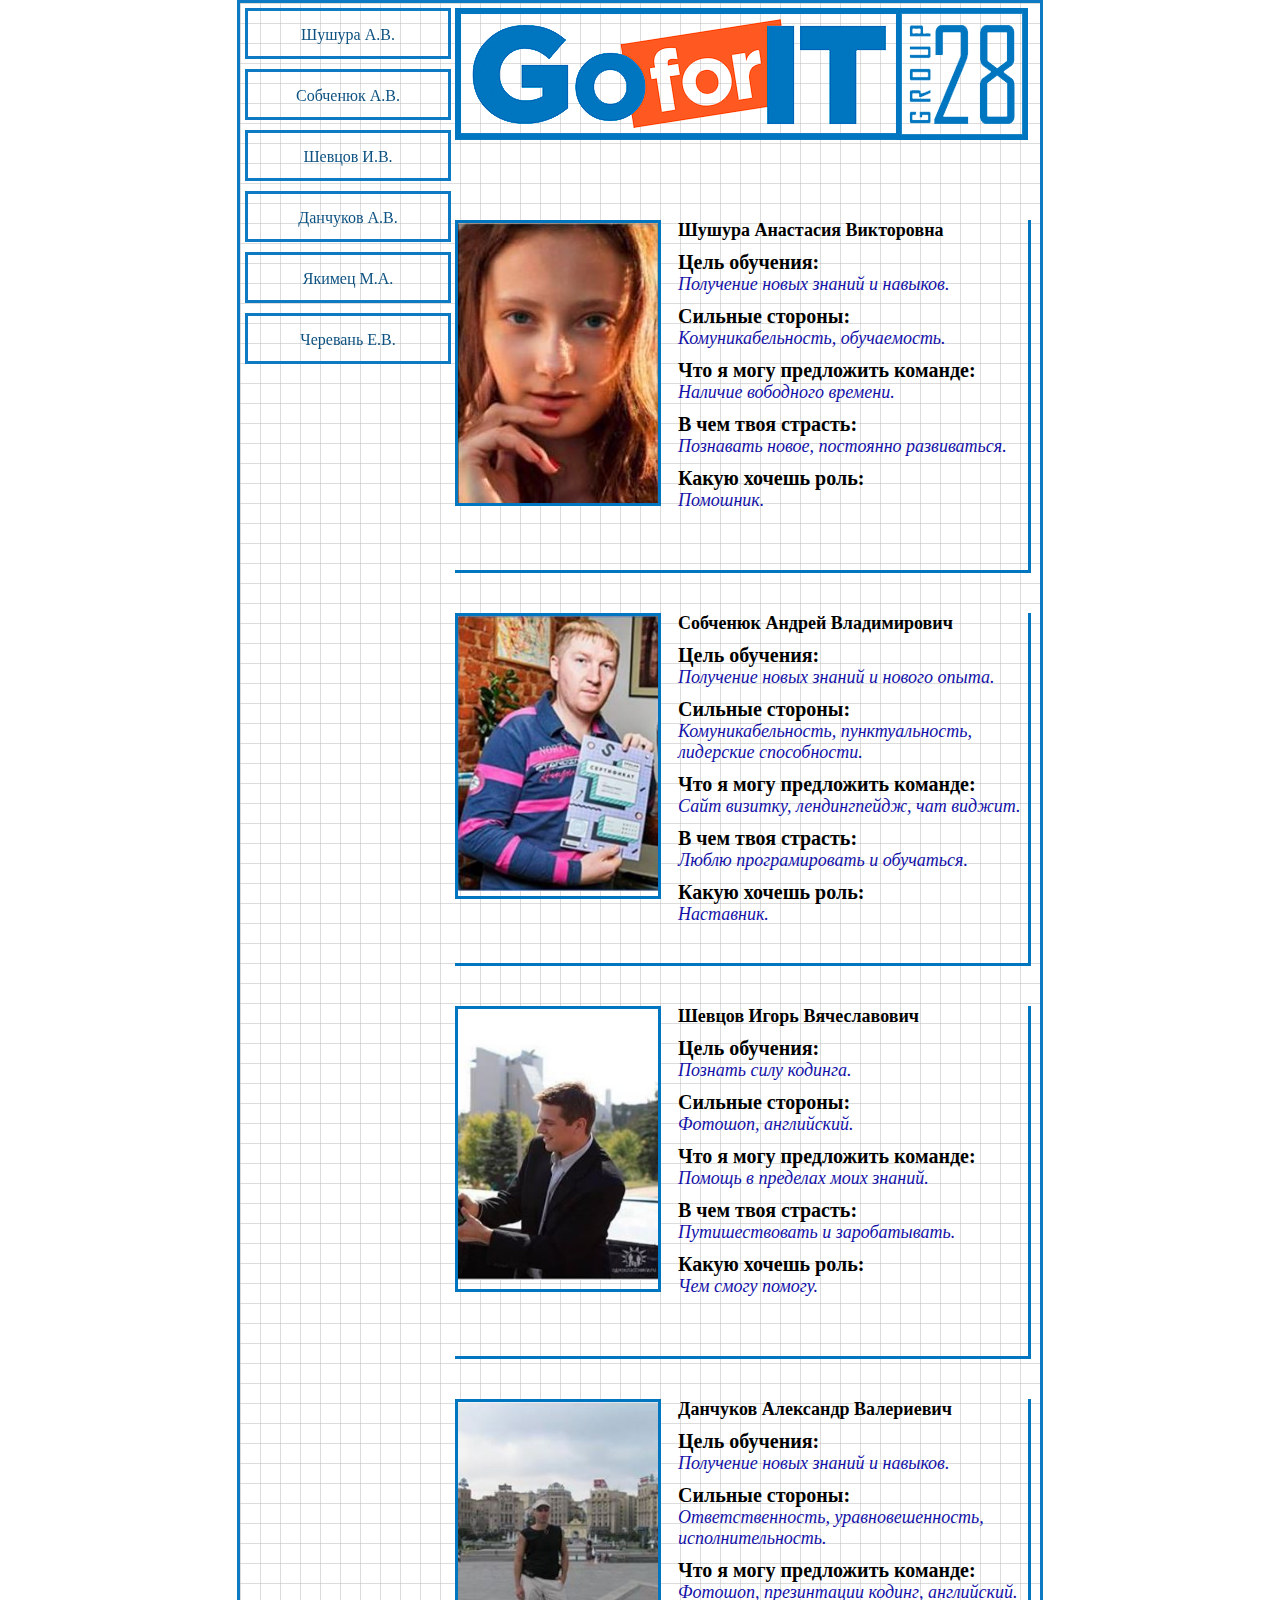
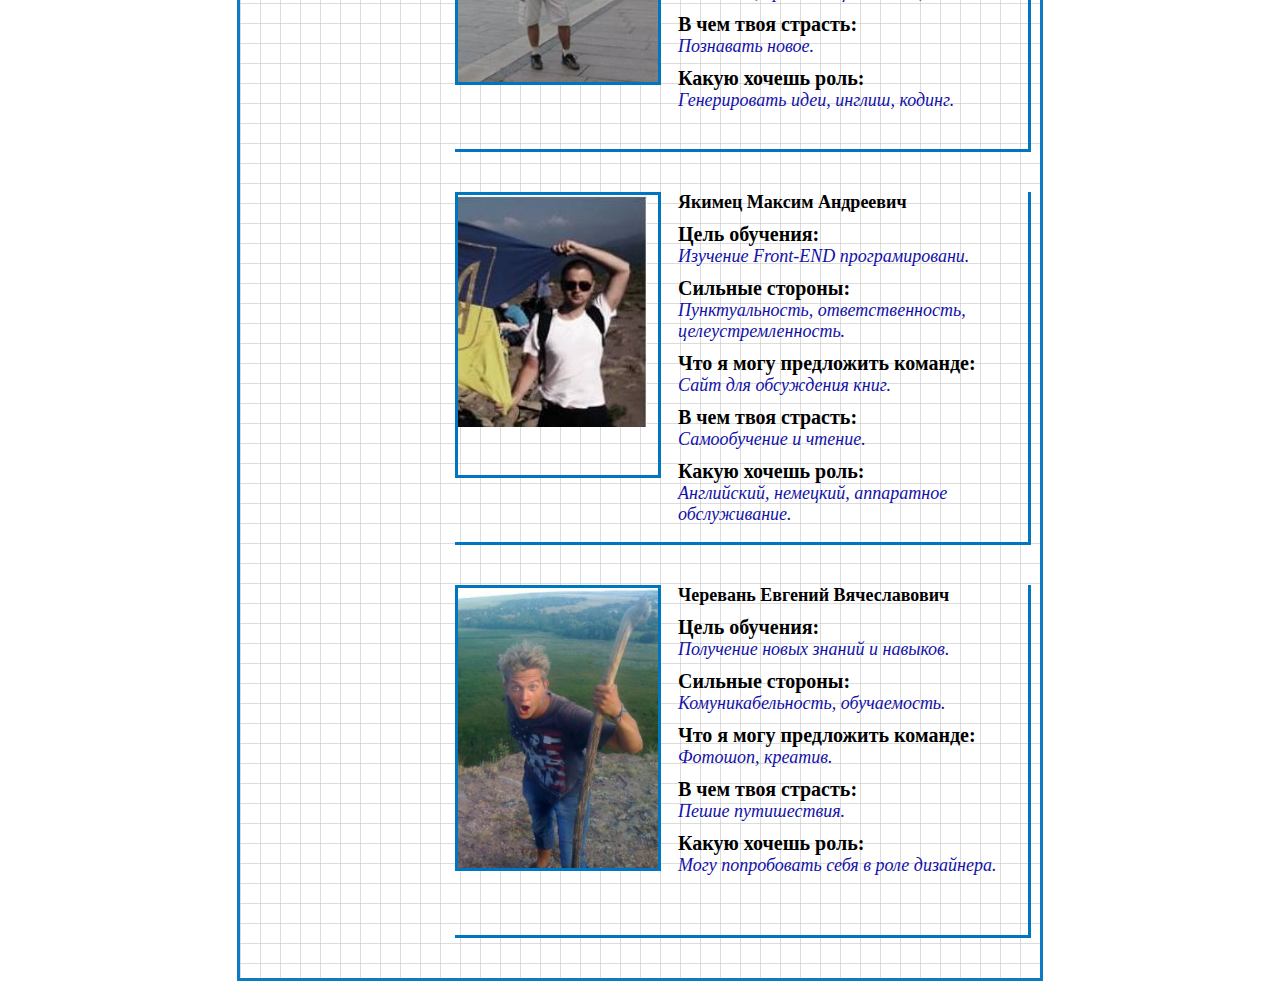
<file: Group28_presentation/index.html>
<!DOCTYPE html>
<html lang="en">
<head>
    <meta charset="UTF-8">
    <title>Group28</title>
    <link rel="stylesheet" href="css/reset.css">
    <link rel="stylesheet" href="css/style.css">
</head>
<body>
<div class="wrapper">
    <header>
        <img src="img/HeaderImg.png">
    </header>

    <ul class="menu">
        <a href="#1"><li>Шушура А.В.</li></a>
        <a href="#2"><li>Собченюк А.В.</li></a>
        <a href="#3"><li>Шевцов И.В.</li></a>
        <a href="#4"><li>Данчуков А.В.</li></a>
        <a href="#5"><li>Якимец М.А.</li></a>
        <a href="#6"><li>Черевань Е.В.</li></a>
    </ul>

    <div class="person" style="margin-top: 80px">
        <p><a name="1"></a></p>
        <div class="foto"><img src="img/1.JPG"></div>
        <div class="info">
            <p class="FIO">Шушура Анастасия Викторовна</p>
            <p class="question">Цель обучения:</p>
            <p class="answer">Получение новых знаний и навыков.</p>
            <p class="question">Сильные стороны:</p>
            <p class="answer">Комуникабельность, обучаемость.</p>
            <p class="question">Что я могу предложить команде:</p>
            <p class="answer">Наличие вободного времени.</p>
            <p class="question">В чем твоя страсть:</p>
            <p class="answer">Познавать новое, постоянно развиваться.</p>
            <p class="question">Какую хочешь роль:</p>
            <p class="answer">Помошник.</p>
        </div>
    </div>
    <div class="person">
        <p><a name="2"></a></p>
        <div class="foto"><img src="img/2.JPG"></div>
        <div class="info">
            <p class="FIO">Собченюк Андрей Владимирович</p>
            <p class="question">Цель обучения:</p>
            <p class="answer">Получение новых знаний и нового опыта.</p>
            <p class="question">Сильные стороны:</p>
            <p class="answer">Комуникабельность, пунктуальность, лидерские способности.</p>
            <p class="question">Что я могу предложить команде:</p>
            <p class="answer">Сайт визитку, лендингпейдж, чат виджит.</p>
            <p class="question">В чем твоя страсть:</p>
            <p class="answer">Люблю програмировать и обучаться.</p>
            <p class="question">Какую хочешь роль:</p>
            <p class="answer">Наставник.</p>
        </div>
    </div>
    <div class="person">
        <p><a name="3"></a></p>
        <div class="foto"><img src="img/3.JPG"></div>
        <div class="info">
            <p class="FIO">Шевцов Игорь Вячеславович</p>
            <p class="question">Цель обучения:</p>
            <p class="answer">Познать силу кодинга.</p>
            <p class="question">Сильные стороны:</p>
            <p class="answer">Фотошоп, английский.</p>
            <p class="question">Что я могу предложить команде:</p>
            <p class="answer">Помощь в пределах моих знаний.</p>
            <p class="question">В чем твоя страсть:</p>
            <p class="answer">Путишествовать и заробатывать.</p>
            <p class="question">Какую хочешь роль:</p>
            <p class="answer">Чем смогу помогу.</p>
        </div>
    </div>
    <div class="person">
        <p><a name="4"></a></p>
        <div class="foto"><img src="img/4.JPG"></div>
        <div class="info">
            <p class="FIO">Данчуков Александр Валериевич</p>
            <p class="question">Цель обучения:</p>
            <p class="answer">Получение новых знаний и навыков.</p>
            <p class="question">Сильные стороны:</p>
            <p class="answer">Ответственность, уравновешенность, исполнительность.</p>
            <p class="question">Что я могу предложить команде:</p>
            <p class="answer">Фотошоп, презинтации кодинг, английский.</p>
            <p class="question">В чем твоя страсть:</p>
            <p class="answer">Познавать новое.</p>
            <p class="question">Какую хочешь роль:</p>
            <p class="answer">Генерировать идеи, инглиш, кодинг.</p>
        </div>
    </div>
    <div class="person">
        <p><a name="5"></a></p>
        <div class="foto"><img src="img/5.JPG"></div>
        <div class="info">
            <p class="FIO">Якимец Максим Андреевич</p>
            <p class="question">Цель обучения:</p>
            <p class="answer">Изучение Front-END програмировани.</p>
            <p class="question">Сильные стороны:</p>
            <p class="answer">Пунктуальность, ответственность, целеустремленность.</p>
            <p class="question">Что я могу предложить команде:</p>
            <p class="answer">Сайт для обсуждения книг.</p>
            <p class="question">В чем твоя страсть:</p>
            <p class="answer">Самообучение и чтение.</p>
            <p class="question">Какую хочешь роль:</p>
            <p class="answer">Английский, немецкий, аппаратное обслуживание.</p>
        </div>
    </div>
    <div class="person">
        <p><a name="6"></a></p>
        <div class="foto"><img src="img/6.JPG"></div>
        <div class="info">
            <p class="FIO">Черевань Евгений Вячеславович</p>
            <p class="question">Цель обучения:</p>
            <p class="answer">Получение новых знаний и навыков.</p>
            <p class="question">Сильные стороны:</p>
            <p class="answer">Комуникабельность, обучаемость.</p>
            <p class="question">Что я могу предложить команде:</p>
            <p class="answer">Фотошоп, креатив.</p>
            <p class="question">В чем твоя страсть:</p>
            <p class="answer">Пешие путишествия.</p>
            <p class="question">Какую хочешь роль:</p>
            <p class="answer">Могу попробовать себя в роле дизайнера.</p>
        </div>
    </div>

</div>
</body>
</html>
</file>
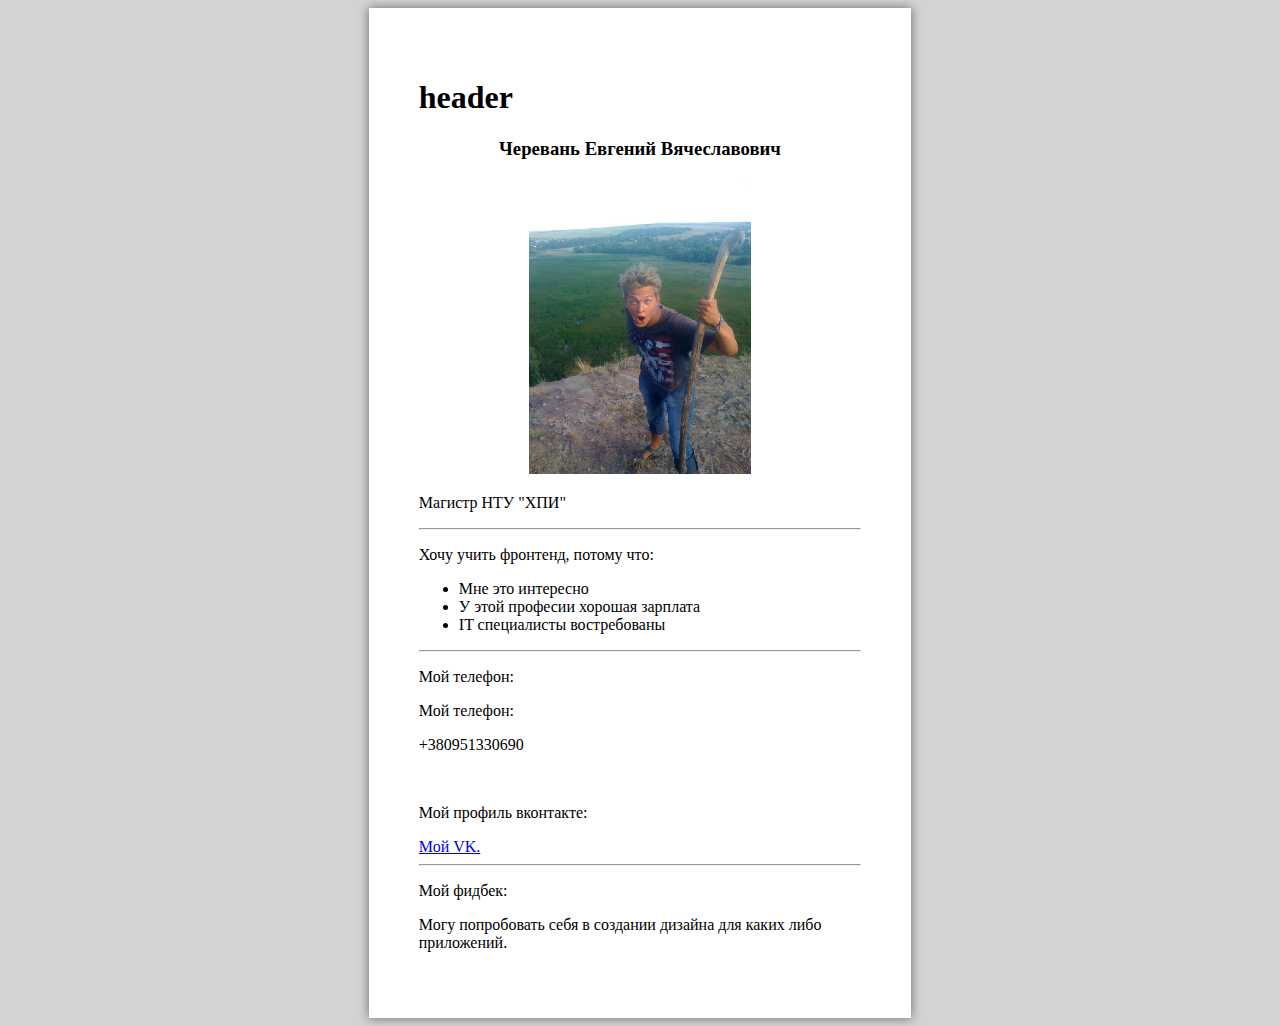
<file: HTML_Modul_1/index.html>
<!DOCTYPE html>
<html lang="en">
<head>
    <meta charset="UTF-8">
    <title>Title</title>
    <link rel="stylesheet" href="CSS/style.css">
</head>
<body>
<div class="wrapper">
<div class="header">
<h1>header</h1>
</div>
    <h3 class="pic">Черевань Евгений Вячеславович</h3>
    <p class="pic"><img src="me.jpg" alt="Me"></p>
    <p>Магистр НТУ "ХПИ"</p>
    <hr>
    <p>Хочу учить фронтенд, потому что:</p>
    <ul>
        <li>Мне это интересно</li>
        <li>У этой професии хорошая зарплата</li>
        <li>IT специалисты востребованы</li>
    </ul>
    <hr>
    <p>Мой телефон:</p>
     <p>Мой телефон:</p>
    <p>+380951330690</p>
    <br>
    <p>Мой профиль вконтакте:</p>
    <a href="https://vk.com/finik_frukt">Мой VK.</a>
    <hr>
    <p>Мой фидбек:</p>
    <p>Могу попробовать себя в создании дизайна для каких либо приложений.</p>

</div>
</body>
</html>
</file>
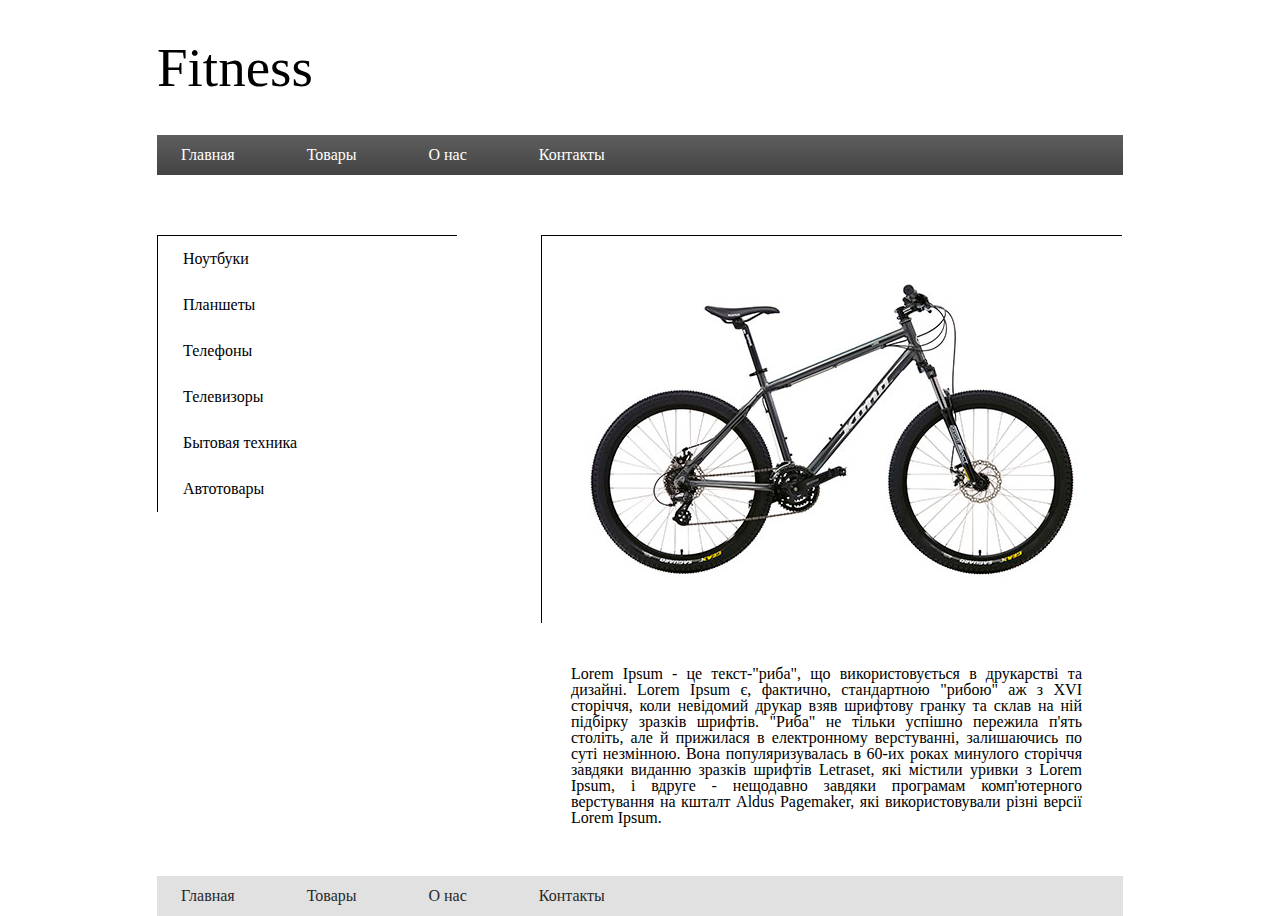
<file: HTML_Modul_3/index.html>
<!DOCTYPE html>
<html lang="en">
<head>
    <meta charset="UTF-8">
    <title>Title</title>
    <link rel="stylesheet" href="css/reset.css">
    <link rel="stylesheet" href="css/style.css">
</head>
<body>
<div class="wrapper">
    <header>
        <h1>Fitness</h1>
        <ul class="header-menu">
            <li>Главная</li>
            <li>Товары</li>
            <li>О нас</li>
            <li>Контакты</li>
        </ul>
    </header>
    <nav>
        <ul class="sidebar">
            <li>Ноутбуки</li>
            <li>Планшеты</li>
            <li>Телефоны</li>
            <li>Телевизоры</li>
            <li>Бытовая техника</li>
            <li>Автотовары</li>
        </ul>
    </nav>
    <div class="content">
        <img src="img/bicycle.jpg" alt="bicycle">
        <p>Lorem Ipsum - це текст-"риба", що використовується в друкарстві та дизайні. Lorem Ipsum є,
            фактично, стандартною "рибою" аж з XVI сторіччя, коли невідомий друкар взяв шрифтову гранку
            та склав на ній підбірку зразків шрифтів. "Риба" не тільки успішно пережила п'ять століть,
            але й прижилася в електронному верстуванні, залишаючись по суті незмінною. Вона
            популяризувалась в 60-их роках минулого сторіччя завдяки виданню зразків шрифтів Letraset,
            які містили уривки з Lorem Ipsum, і вдруге - нещодавно завдяки програмам комп'ютерного
            верстування на кшталт Aldus Pagemaker, які використовували різні версії Lorem Ipsum.
        </p>
    </div>
    <footer>
        <ul class="header-menu footer-menu">
            <li>Главная</li>
            <li>Товары</li>
            <li>О нас</li>
            <li>Контакты</li>
        </ul>
    </footer>


</div>

</body>
</html>
</file>
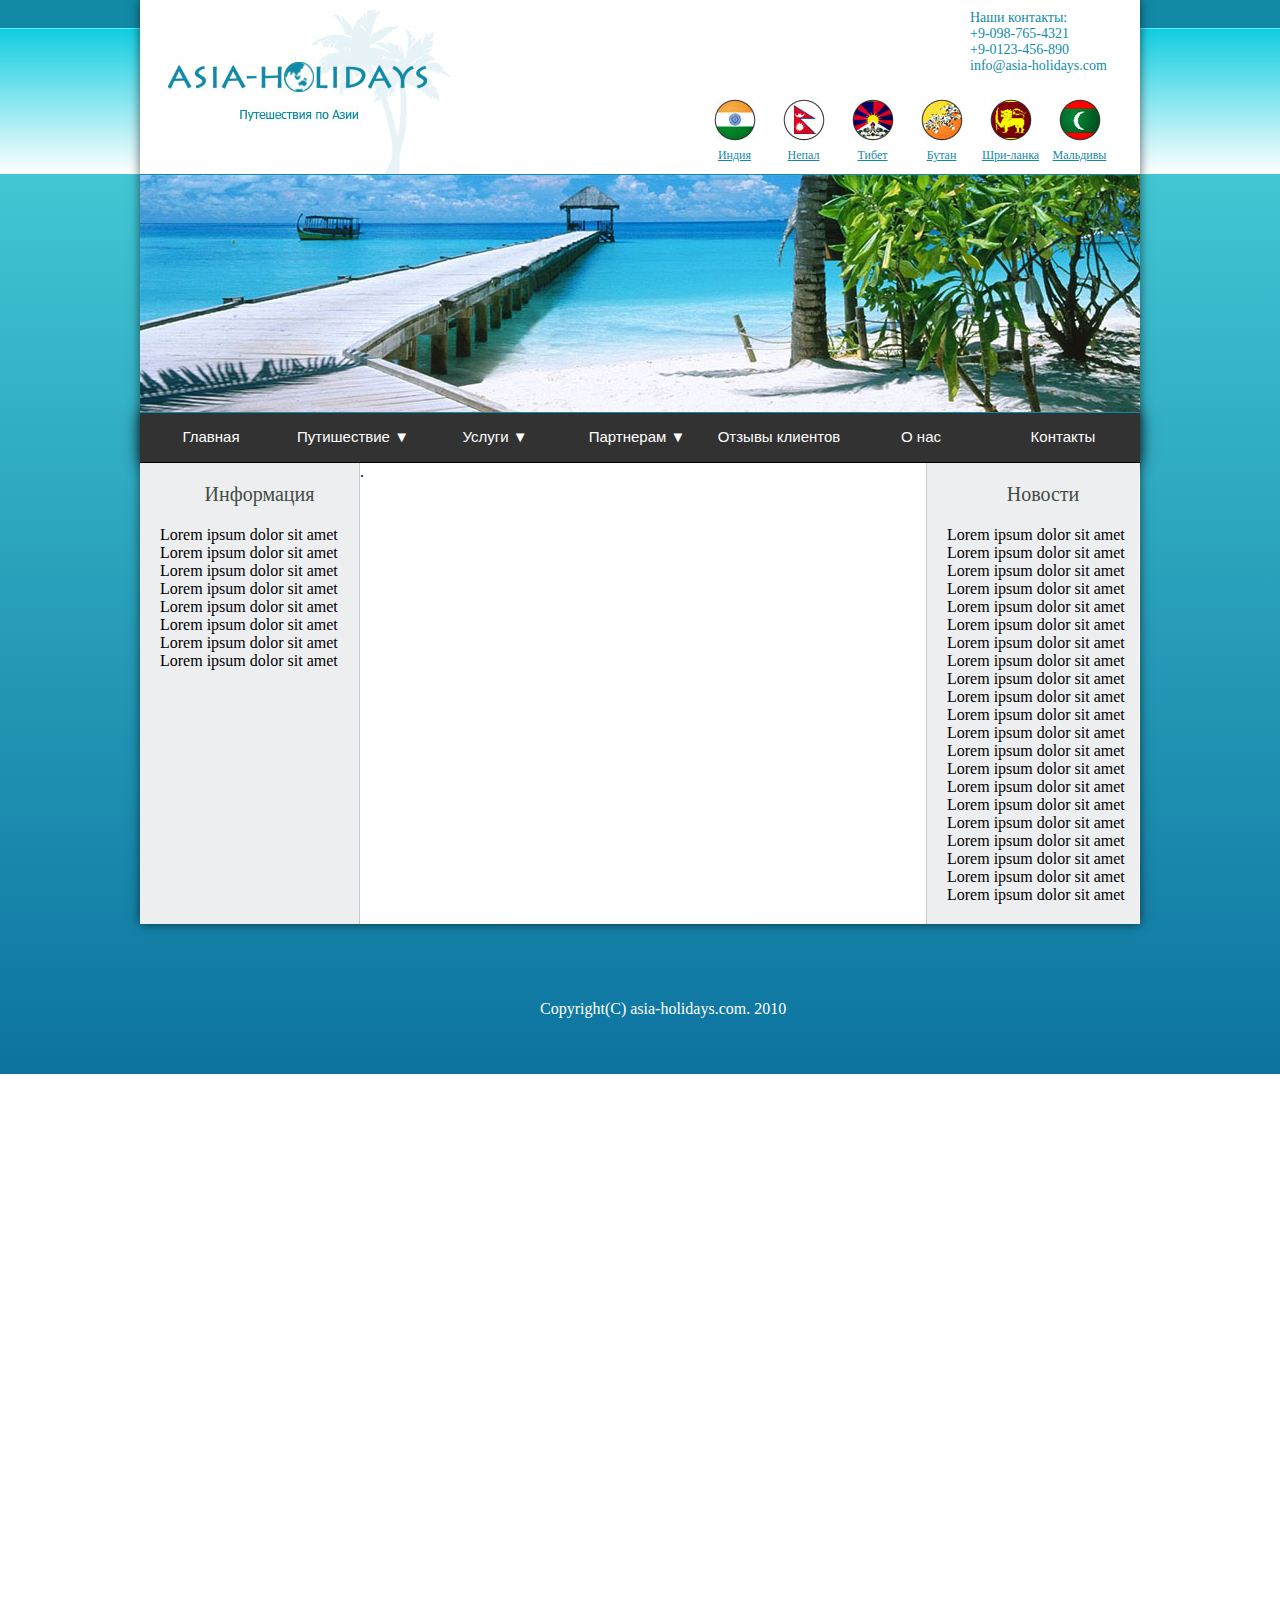
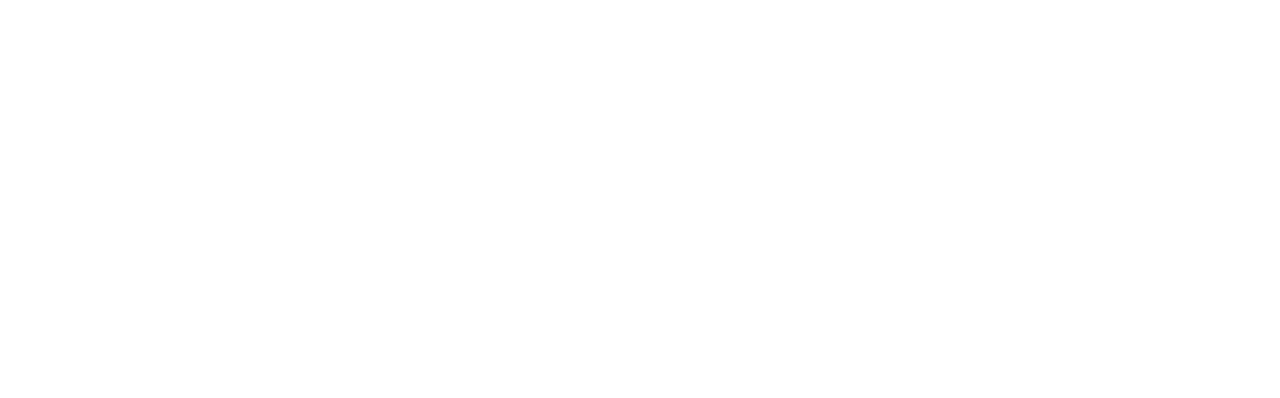
<file: HTML_Modul_4/index.html>
<!DOCTYPE html>
<html lang="en">
<head>
    <meta charset="UTF-8">
    <title>Title</title>
    <link rel="stylesheet" href="css/reset.css">
    <link rel="stylesheet" href="css/style.css">
</head>
<body>
<div class="first-bg"></div>
<div class="second-bg"></div>
<div class="third-bg"></div>
<div class="wrapper">
    <header>
        <div class="top-header">
            <div class="box-logo">
                <img src="img/logo.jpg" alt="logo" class="logo">
            </div>
            <div class="box-right">
                <div class="info">
                    <p>Наши контакты:</p>
                    <p>+9-098-765-4321</p>
                    <p>+9-0123-456-890</p>
                    <p>info@asia-holidays.com</p>
                </div>
                <div class="country">
                    <figure>
                        <p><img src="img/indiya.jpg" alt=""></p>
                        <figcaption><a href="#">Индия</a></figcaption>
                    </figure>
                    <figure>
                        <p><img src="img/nepal.jpg" alt=""></p>
                        <figcaption><a href="#">Непал</a></figcaption>
                    </figure>
                    <figure>
                        <p><img src="img/tibet.jpg" alt=""></p>
                        <figcaption><a href="#">Тибет</a></figcaption>
                    </figure>
                    <figure>
                        <p><img src="img/bytan.jpg" alt=""></p>
                        <figcaption><a href="#">Бутан</a></figcaption>
                    </figure>
                    <figure>
                        <p><img src="img/shrilanka.jpg" alt=""></p>
                        <figcaption><a href="#">Шри-ланка</a></figcaption>
                    </figure>
                    <figure>
                        <p><img src="img/maldive.jpg" alt=""></p>
                        <figcaption><a href="#">Мальдивы</a></figcaption>
                    </figure>
                </div>
            </div>
        </div>
        <div class="midle-header">
            <img src="img/bgImg.jpg" alt="logo">
        </div>
        <ul id="menu">
            <li><a href="#">Главная</a></li>
            <li><a href="#" target="_blank">Путишествие &#9660;</a>
                <ul>
                    <li><a href="#">Путишествие 1</a></li>
                    <li><a href="#">Путишествие 2</a></li>
                    <li><a href="#">Путишествие 3</a></li>
                    <li><a href="#">Путишествие 4</a></li>
                    <li><a href="#">Путишествие 5</a></li>
                </ul>
            </li>
            <li><a href="#">Услуги &#9660;</a>
                <ul>
                    <li><a href="#">Услуга 1</a></li>
                    <li><a href="#">Услуга 2</a></li>
                    <li><a href="#">Услуга 3</a></li>
                </ul>
            </li>
            <li><a href="#">Партнерам &#9660;</a>
                <ul>
                    <li><a href="#">Партнерам 1</a></li>
                    <li><a href="#">Партнерам 2</a></li>
                    <li><a href="#">Партнерам 3</a></li>
                </ul>
            </li>
            <li><a href="#">Отзывы клиентов</a></li>
            <li><a href="#">О нас</a></li>
            <li><a href="#">Контакты</a></li>
        </ul>
    </header>

    <div class="fon">
        <div class="leftColumn">
            <p class="news">Информация</p>
            Lorem ipsum dolor sit amet
            Lorem ipsum dolor sit amet
            Lorem ipsum dolor sit amet
            Lorem ipsum dolor sit amet
            Lorem ipsum dolor sit amet
            Lorem ipsum dolor sit amet
            Lorem ipsum dolor sit amet
            Lorem ipsum dolor sit amet
        </div>
        <div class="centerColumn">
            .
        </div>
        <div class="rightColumn">
            <p class="news">Новости</p>
            Lorem ipsum dolor sit amet
            Lorem ipsum dolor sit amet
            Lorem ipsum dolor sit amet
            Lorem ipsum dolor sit amet
            Lorem ipsum dolor sit amet
            Lorem ipsum dolor sit amet
            Lorem ipsum dolor sit amet
            Lorem ipsum dolor sit amet
            Lorem ipsum dolor sit amet
            Lorem ipsum dolor sit amet
            Lorem ipsum dolor sit amet
            Lorem ipsum dolor sit amet
            Lorem ipsum dolor sit amet
            Lorem ipsum dolor sit amet
            Lorem ipsum dolor sit amet
            Lorem ipsum dolor sit amet
            Lorem ipsum dolor sit amet
            Lorem ipsum dolor sit amet
            Lorem ipsum dolor sit amet
            Lorem ipsum dolor sit amet
            Lorem ipsum dolor sit amet
        </div>
    </div>
    <footer>
        <p>Copyright(C) asia-holidays.com. 2010</p>
    </footer>
</div>


</body>
</html>
</file>
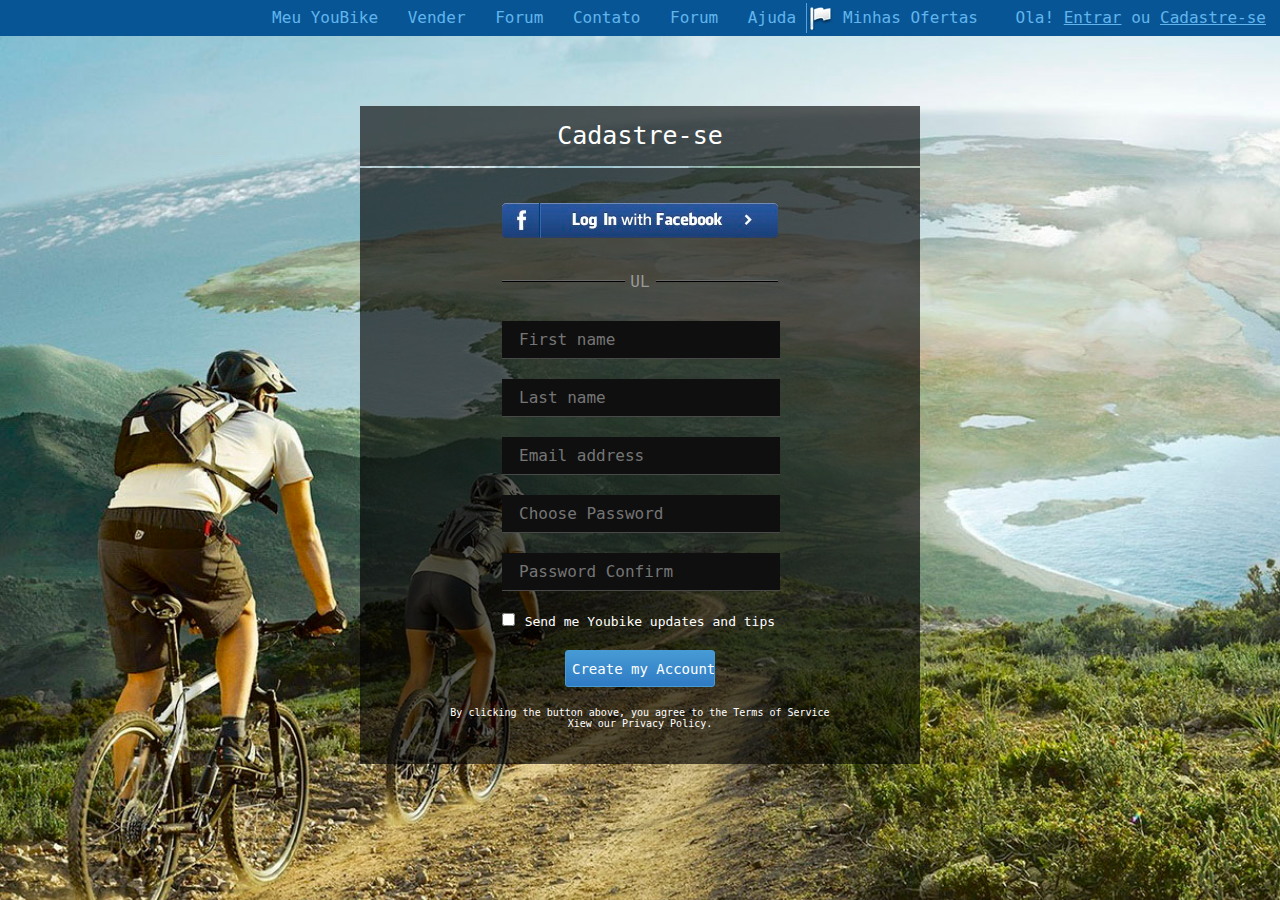
<file: HTML_Modul_5/index.html>
<!DOCTYPE html>
<html lang="en">
<head>
    <meta charset="UTF-8">
    <title>Title</title>
    <link rel="stylesheet" href="css/reset.css">
    <link rel="stylesheet" href="css/style.css">
</head>
<body>
<div class="wrapper">
    <header>
        <ul class="header-menu header-menu-second">
            <li class="flag">Minhas Ofertas</li>
            <li>Ola! <a href="#">Entrar</a> ou <a href="#">Cadastre-se</a></li>
        </ul>
        <ul class="header-menu">
            <li>Meu YouBike</li>
            <li>Vender</li>
            <li>Forum</li>
            <li>Contato</li>
            <li>Forum</li>
            <li>Ajuda</li>
        </ul>
    </header>
    <main>
        <div class="main-box-form">
            <div class="header-form">
                <p>Cadastre-se</p>
            </div>
            <div class="main-form">
                <div class="box-form">
                    <img src="img/facebook.png" alt="facebook">
                    <div class="img-text">
                        <p>UL</p>
                    </div>
                    <form action="#" class="form-size">
                        <p><input id="firstname" name="username" required="required" type="text"
                                  placeholder="First name" class="text-fild"/>
                        </p>
                        <p><input id="lastname" name="username" required="required" type="text" placeholder="Last name"
                                  class="text-fild"/>
                        </p>
                        <p><input id="emailaddress" name="username" required="required" type="text"
                                  placeholder="Email address" class="text-fild"/></p>
                        <p><input id="choosepassword" name="username" required="required" type="text"
                                  placeholder="Choose Password" class="text-fild"/></p>
                        <p><input id="passwordconfirm" name="username" required="required" type="text"
                                  placeholder="Password Confirm" class="text-fild"/></p>
                        <p class="keeplogin">
                            <input type="checkbox" name="loginkeeping" id="loginkeeping" value="loginkeeping"/>
                            <label for="loginkeeping" class="text-send">Send me Youbike updates and tips</label>
                        </p>
                        <p class="login">
                            <input type="submit" value="Create my Account" class="button"/>
                        </p>
                    </form>
                    <p class="footer-text">By clicking the button above, you agree to the Terms of Service</p>
                    <p class="footer-text">Xiew our Privacy Policy.</p>
                </div>

            </div>
        </div>
    </main>
</div>
</body>
</html>
</file>
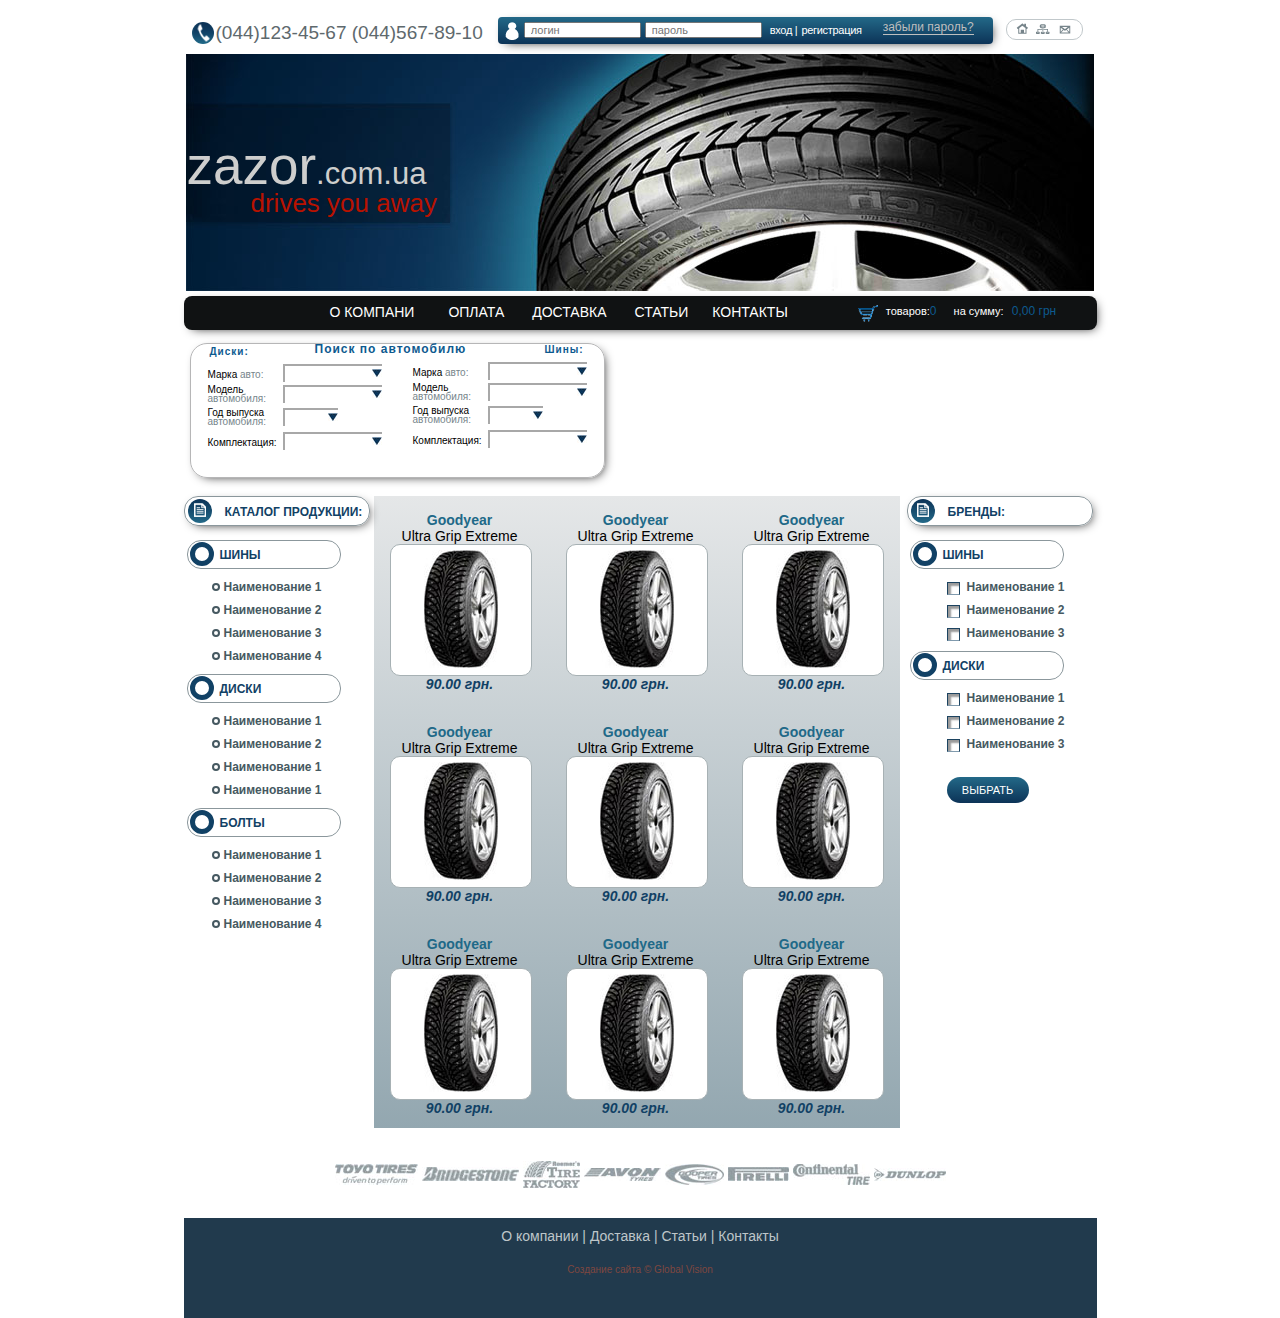
<file: HTML_Modul_6/index.html>
<!DOCTYPE html>
<html lang="en">
<head>
    <meta charset="UTF-8">
    <title>Title</title>
    <link rel="stylesheet" href="css/reset.css">
    <link rel="stylesheet" href="css/style.css">
</head>

<body>
<div class="wrapper">
    <header>
        <div class="top-header">
            <div class="number">(044)123-45-67 (044)567-89-10</div>
            <form action="#" class="form-size">
                <input id="firstname" name="username" required="required" type="text" placeholder="логин"
                       class="text-field first-field"/>
                <input id="lastname" name="username" required="required" type="text" placeholder="пароль"
                       class="text-field"/>
                <p class="header-text">вход | </p>
                <p class="header-text">регистрация</p>
                <p class="header-text" id="header-text-two">забыли пароль?</p>
            </form>
            <div class="icons effect">
                <img src="img/2.png" alt="1" class="icons-img-one">
                <img src="img/1.png" alt="2" class="icons-img-two">
                <img src="img/3.png" alt="3" class="icons-img-three">
            </div>
            <img src="img/header-bg.jpg" class="header-bg">
            <p class="header-text-logo"><span>zazor</span>.com.ua</p>
            <p class="header-text-logo-two">drives you away</p>
        </div>
        <nav class="header-menu">
            <nav class="first-menu">
                <a href="#" class="header-menu-point">О КОМПАНИ</a>
                <a href="#" class="header-menu-point header-menu-point-1">ОПЛАТА</a>
                <a href="#" class="header-menu-point header-menu-point-2">ДОСТАВКА</a>
                <a href="#" class="header-menu-point header-menu-point-2">СТАТЬИ</a>
                <a href="#" class="header-menu-point header-menu-point-3">КОНТАКТЫ</a>
            </nav>
            <nav class="second-menu">
                <p class="header-menu-spoint">товаров:<span class="blue-text">0</span></p>
                <p class="header-menu-spoint">на сумму:<span class="blue-text blue-text-right">  0,00 грн</span></p>
            </nav>
        </nav>
    </header>
    <form action="#" class="form-auto">
        <section class="header-f">
            <p class="header-form">Диски:</p>
            <p class="header-form">Поиск по автомобилю</p>
            <p class="header-form">Шины:</p>
        </section>
        <div class="select-group">
            <section class="marg-section">
                <p class="header-form-select">Марка <span class="gray-text">авто:</span></p>
                <div class="wrapper-select">
                    <select name="num" class="select-field">
                        <option value="1"></option>
                    </select>
                </div>
            </section>
            <section class="marg-section">
                <p class="header-form-select">Модель <br><span class="gray-text">автомобиля:</span></p>
                <div class="wrapper-select">
                    <select name="num" class="select-field">
                        <option value="1"></option>
                    </select>
                </div>
            </section>
            <section class="marg-section">
                <p class="header-form-select">Год выпуска <br><span class="gray-text">автомобиля:</span></p>
                <div class="wrapper-select year">
                    <select name="num" class="select-field">
                        <option value="1"></option>
                    </select>
                </div>
            </section>
            <section class="marg-section">
                <p class="header-form-select">Комплектация:</p>
                <div class="wrapper-select">
                    <select name="num" class="select-field">
                        <option value="1"></option>
                    </select>
                </div>
            </section>
        </div>
        <div class="select-group select-group-two">
            <section class="marg-section">
                <p class="header-form-select">Марка <span class="gray-text">авто:</span></p>
                <div class="wrapper-select">
                    <select name="num" class="select-field">
                        <option value="1"></option>
                    </select>
                </div>
            </section>
            <section class="marg-section">
                <p class="header-form-select">Модель <br><span class="gray-text">автомобиля:</span></p>
                <div class="wrapper-select">
                    <select name="num" class="select-field">
                        <option value="1"></option>
                    </select>
                </div>
            </section>
            <section class="marg-section">
                <p class="header-form-select">Год выпуска <br><span class="gray-text">автомобиля:</span></p>
                <div class="wrapper-select year">
                    <select name="num" class="select-field">
                        <option value="1"></option>
                    </select>
                </div>
            </section>
            <section class="marg-section">
                <p class="header-form-select">Комплектация:</p>
                <div class="wrapper-select">
                    <select name="num" class="select-field">
                        <option value="1"></option>
                    </select>
                </div>
            </section>
        </div>
    </form>
    <main>
        <aside class="left-menu">
            <p class="name-side-menu">КАТАЛОГ ПРОДУКЦИИ:</p>
            <ul>
                <li class="list-menu">ШИНЫ</li>
                <li class="list-menu">Наименование 1</li>
                <li class="list-menu">Наименование 2</li>
                <li class="list-menu">Наименование 3</li>
                <li class="list-menu">Наименование 4</li>
                <li class="list-menu">ДИСКИ</li>
                <li class="list-menu">Наименование 1</li>
                <li class="list-menu">Наименование 2</li>
                <li class="list-menu">Наименование 1</li>
                <li class="list-menu">Наименование 1</li>
                <li class="list-menu">БОЛТЫ</li>
                <li class="list-menu">Наименование 1</li>
                <li class="list-menu">Наименование 2</li>
                <li class="list-menu">Наименование 3</li>
                <li class="list-menu">Наименование 4</li>
            </ul>
        </aside>
        <div class="wheels-img">
            <figure class="item">
                <p class="first-title">Goodyear</p>
                <p class="second-title">Ultra Grip Extreme</p>
                <p class="p-img"><img src="img/weel.jpg" alt=""/></p>
                <figcaption>90.00 грн.</figcaption>
            </figure>
            <figure class="item">
                <p class="first-title">Goodyear</p>
                <p class="second-title">Ultra Grip Extreme</p>
                <p class="p-img"><img src="img/weel.jpg" alt=""/></p>
                <figcaption>90.00 грн.</figcaption>
            </figure>
            <figure class="item">
                <p class="first-title">Goodyear</p>
                <p class="second-title">Ultra Grip Extreme</p>
                <p class="p-img"><img src="img/weel.jpg" alt=""/></p>
                <figcaption>90.00 грн.</figcaption>
            </figure>
            <figure class="item">
                <p class="first-title">Goodyear</p>
                <p class="second-title">Ultra Grip Extreme</p>
                <p class="p-img"><img src="img/weel.jpg" alt=""/></p>
                <figcaption>90.00 грн.</figcaption>
            </figure>
            <figure class="item">
                <p class="first-title">Goodyear</p>
                <p class="second-title">Ultra Grip Extreme</p>
                <p class="p-img"><img src="img/weel.jpg" alt=""/></p>
                <figcaption>90.00 грн.</figcaption>
            </figure>
            <figure class="item">
                <p class="first-title">Goodyear</p>
                <p class="second-title">Ultra Grip Extreme</p>
                <p class="p-img"><img src="img/weel.jpg" alt=""/></p>
                <figcaption>90.00 грн.</figcaption>
            </figure>
            <figure class="item">
                <p class="first-title">Goodyear</p>
                <p class="second-title">Ultra Grip Extreme</p>
                <p class="p-img"><img src="img/weel.jpg" alt=""/></p>
                <figcaption>90.00 грн.</figcaption>
            </figure>
            <figure class="item">
                <p class="first-title">Goodyear</p>
                <p class="second-title">Ultra Grip Extreme</p>
                <p class="p-img"><img src="img/weel.jpg" alt=""/></p>
                <figcaption>90.00 грн.</figcaption>
            </figure>
            <figure class="item">
                <p class="first-title">Goodyear</p>
                <p class="second-title">Ultra Grip Extreme</p>
                <p class="p-img"><img src="img/weel.jpg" alt=""/></p>
                <figcaption>90.00 грн.</figcaption>
            </figure>
        </div>
        <aside class="left-menu right-menu">
            <p class="name-side-menu">БРЕНДЫ:</p>
            <ul>
                <li class="list-menu">ШИНЫ</li>
                <li class="list-menu no-before"><input type="checkbox" class="checkbox" id="1"/>
                    <label for="1">Наименование 1</label></li>
                <li class="list-menu no-before"><input type="checkbox" class="checkbox" id="2"/>
                    <label for="2">Наименование 2</label></li>
                <li class="list-menu no-before"><input type="checkbox" class="checkbox" id="3"/>
                    <label for="3">Наименование 3</label></li>
                <li class="list-menu no-before"></li>
                <li class="list-menu no-before">ДИСКИ</li>
                <li class="list-menu no-before"><input type="checkbox" class="checkbox" id="4"/>
                    <label for="4">Наименование 1</label></li>
                <li class="list-menu no-before"><input type="checkbox" class="checkbox" id="5"/>
                    <label for="5">Наименование 2</label></li>
                <li class="list-menu no-before"><input type="checkbox" class="checkbox" id="6"/>
                    <label for="6">Наименование 3</label></li>
            </ul>
            <button class="choose">ВЫБРАТЬ</button>
        </aside>
        <div class="foot-img">
            <img src="img/1.jpg" alt="1">
            <img src="img/2.jpg" alt="2">
            <img src="img/3.jpg" alt="3">
            <img src="img/4.jpg" alt="4">
            <img src="img/5.jpg" alt="5">
            <img src="img/6.jpg" alt="6">
            <img src="img/7.jpg" alt="7">
            <img src="img/8.jpg" alt="8">
        </div>
    </main>
    <footer>
        <nav class="foot-link">
            <a href="#">О компании</a> |
            <a href="#">Доставка</a> |
            <a href="#">Статьи</a> |
            <a href="#">Контакты</a>
        </nav>
        <p class="copyright">Создание сайта © Global Vision</p>
    </footer>


</div>
</body>
</html>
</file>
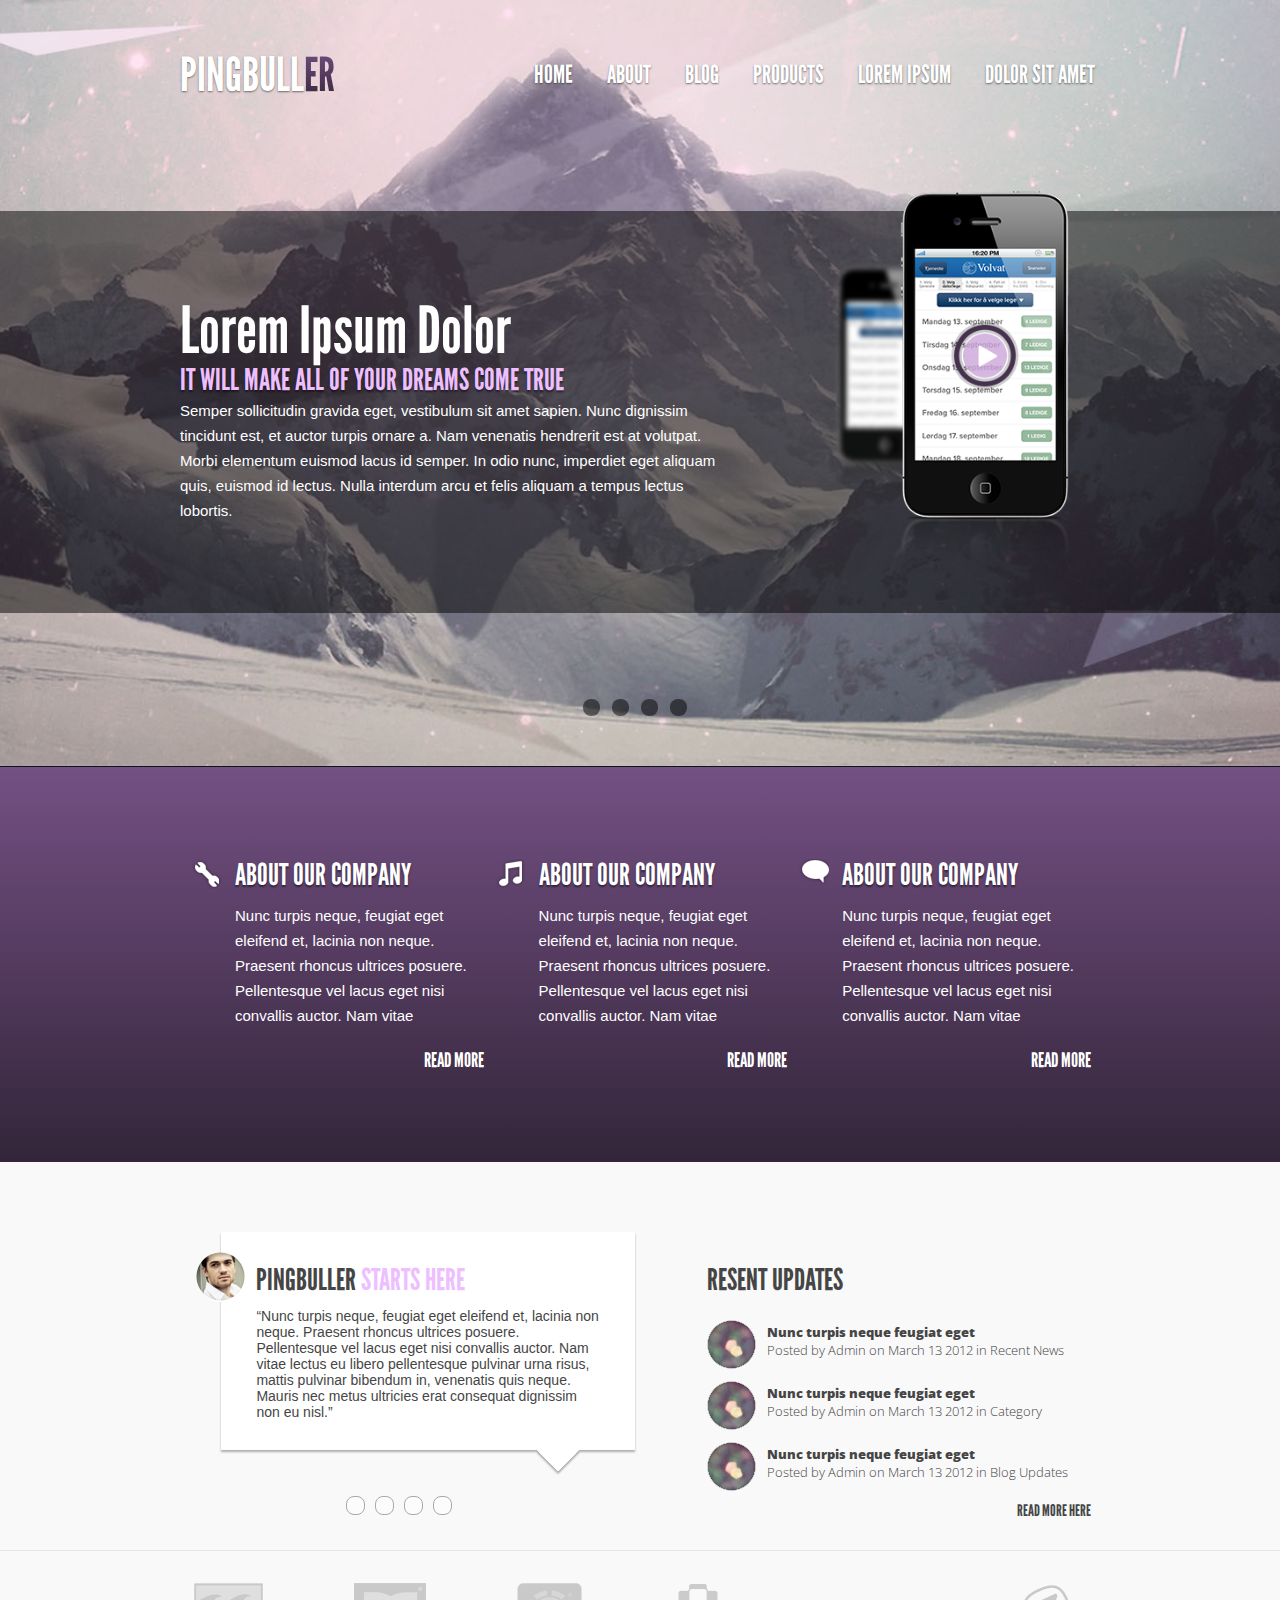
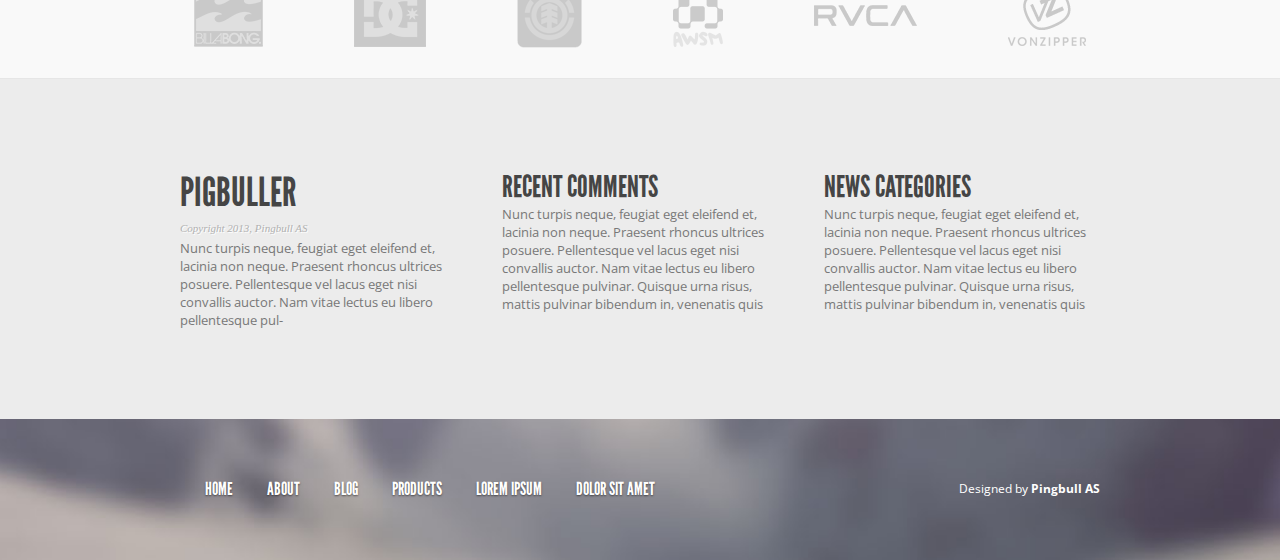
<file: HTML_Modul_7/index.html>
<!DOCTYPE html>
<html lang="en">
<head>
    <meta charset="UTF-8">
    <title>Title</title>
    <link rel="stylesheet" href="css/reset.css">
    <link rel="stylesheet" href="css/style.css">
    <link href='https://fonts.googleapis.com/css?family=Open+Sans:300,800' rel='stylesheet' type='text/css'>
</head>
<body>

<header class="header">
    <div class="wrapper wrapper--header">
        <a href="#" class="logo">PINGBULL<span class="logo__letters">ER</span></a>
        <nav class="menu menu--close">
            <ul>
                <li class="menu__item menu--close__item"><a href="#">HOME</a></li>
                <li class="menu__item menu--close__item d"><a href="#">ABOUT</a></li>
                <li class="menu__item menu--close__item d"><a href="#">BLOG</a></li>
                <li class="menu__item menu--close__item d"><a href="#">PRODUCTS</a></li>
                <li class="menu__item menu--close__item d"><a href="#">LOREM IPSUM</a></li>
                <li class="menu__item menu--close__item d"><a href="#">DOLOR SIT AMET</a></li>
            </ul>
        </nav>
    </div>
    <div class="slider">
        <div class="wrapper wrapper--slider">
            <section class="headerSlider">
                <h6 class="headerSlider__main__header">Lorem Ipsum Dolor</h6>
                <p class="headerSlider__middle__header">IT WILL MAKE ALL OF YOUR DREAMS COME TRUE</p>
                <p class="headerSlider__text hidden_text">Semper sollicitudin gravida eget, vestibulum sit amet sapien. Nunc
                    dignissim tincidunt est, et
                    auctor turpis ornare a. Nam venenatis hendrerit est <span class="headerSlider__text__hidden">at volutpat. Morbi elementum euismod lacus
                    id semper. In odio nunc, imperdiet eget aliquam quis, euismod id lectus. Nulla interdum arcu et
                    felis aliquam a tempus lectus lobortis.</span></p>
            </section>
            <img src="img/iphone.png" alt="iphone" class="iphone">
        </div>
    </div>
    <div class="wrapper">
        <div class="wrapper__radio">
            <input id="1" type="radio" name="slider" value="">
            <label for="1"></label>
            <input id="2" type="radio" name="slider" value="">
            <label for="2"></label>
            <input id="3" type="radio" name="slider" value="">
            <label for="3"></label>
            <input id="4" type="radio" name="slider" value="">
            <label for="4"></label>
        </div>
    </div>
</header>

<main class="main">
    <div class="about">
        <div class="wrapper"><!----><section class="headerSlider headerSlider--about">
                <p class="headerSlider__middle__header headerSlider__middle__about">ABOUT OUR COMPANY</p>
                <p class="headerSlider__text">Nunc turpis neque, feugiat eget eleifend et, lacinia non neque.
                    Praesent rhoncus ultrices posuere. Pellentesque vel lacus<span class="headerSlider__text__hidden">
                        eget nisi convallis auctor. Nam vitae</span></p>
                <p class="headerSlider__read__more">READ MORE</p>
            </section><!----><section class="headerSlider headerSlider--about">
                <p class="headerSlider__middle__header headerSlider__middle__about sprite_1">ABOUT OUR COMPANY</p>
                <p class="headerSlider__text">Nunc turpis neque, feugiat eget eleifend et, lacinia non neque.
                    Praesent rhoncus ultrices posuere. Pellentesque vel lacus<span class="headerSlider__text__hidden">
                        eget nisi convallis auctor. Nam vitae</span></p>
                <p class="headerSlider__read__more">READ MORE</p>
            </section><!----><section class="headerSlider headerSlider--about">
                <p class="headerSlider__middle__header headerSlider__middle__about sprite_2">ABOUT OUR COMPANY</p>
                <p class="headerSlider__text">Nunc turpis neque, feugiat eget eleifend et, lacinia non neque.
                    Praesent rhoncus ultrices posuere. Pellentesque vel lacus<span class="headerSlider__text__hidden">
                        eget nisi convallis auctor. Nam vitae</span></p>
                <p class="headerSlider__read__more">READ MORE</p>
            </section><!----></div>
    </div>
    <div class="mainContent">
        <div class="wrapper"><!----><section class="leftMainContent">
                <p class="leftMainContent__header"><span class="leftMainContent__header__gray">PINGBULLER</span> STARTS
                    HERE</p>
                <p class="leftMainContent__text">“Nunc turpis neque, feugiat eget eleifend et, lacinia non neque.
                    Praesent rhoncus ultrices
                    posuere. Pellentesque vel lacus eget nisi convallis auctor. Nam vitae lectus eu libero pellentesque
                    pulvinar urna risus, mattis pulvinar<span class="headerSlider__text__hidden"> bibendum in, venenatis
                    quis neque. Mauris nec metus ultricies erat consequat dignissim non eu nisl.”</span></p>
                <div class="wrapper__radio second__radio">
                    <input id="5" type="radio" name="slider" value="">
                    <label for="5"></label>
                    <input id="6" type="radio" name="slider" value="">
                    <label for="6"></label>
                    <input id="7" type="radio" name="slider" value="">
                    <label for="7"></label>
                    <input id="8" type="radio" name="slider" value="">
                    <label for="8"></label>
                </div>
            </section><!----><section class="rightMainContent">
                <p class="rightMainContent__header__gray">RESENT UPDATES</p>
                <p class="rightMainContent__text rightMainContent__text__bold">Nunc turpis neque feugiat eget</p>
                <p class="rightMainContent__text">Posted by Admin on March 13 2012<span
                        class="headerSlider__text__hidden">
                    in Recent News</span></p>
                <p class="rightMainContent__text rightMainContent__text__bold">Nunc turpis neque feugiat eget</p>
                <p class="rightMainContent__text">Posted by Admin on March 13 2012<span
                        class="headerSlider__text__hidden">
                    in Category</span></p>
                <p class="rightMainContent__text rightMainContent__text__bold">Nunc turpis neque feugiat eget</p>
                <p class="rightMainContent__text">Posted by Admin on March 13 2012<span
                        class="headerSlider__text__hidden">
                    in Blog Updates</span></p>
                <p class="rightMainContent__text rightMainContent_read_more">READ MORE HERE</p>
            </section><!----></div>
        <div class="marks">
            <div class="wrapper wrapper--marks">
                     <img src="img/1.png" alt="1" class="logos">
                     <img src="img/2.png" alt="2" class="logos">
                     <img src="img/3.png" alt="3" class="logos">
                     <img src="img/4.png" alt="4" class="logos">
                     <img src="img/5.png" alt="5" class="logos">
                     <img src="img/6.png" alt="6" class="logos">
            </div>
        </div>
        <div class="about news">
            <div class="wrapper"><!----><section class="headerSlider headerSlider--news">
                    <p class="mainNews__buller">PIGBULLER</p>
                    <p class="mainNews__copy">Copyright 2013, Pingbull AS</p>
                    <p class="mainNews__text">Nunc turpis neque, feugiat eget eleifend et, lacinia non neque.
                        Praesent rhoncus ultrices posuere. Pellentesque vel lacus eget nisi convallis auctor. Nam vitae
                        lectus eu libero pellentesque pul-</p>
                </section><!----><section class="headerSlider headerSlider--news">
                    <p class="mainNews__header">RECENT COMMENTS</p>
                    <p class="mainNews__text">Nunc turpis neque, feugiat eget eleifend et, lacinia non neque.
                        Praesent rhoncus ultrices posuere. Pellentesque vel lacus eget nisi convallis auctor. Nam vitae
                        lectus eu libero pellentesque pulvinar. Quisque urna risus, mattis pulvinar bibendum in,
                        venenatis quis</p>
                </section><!----><section class="headerSlider headerSlider--news">
                    <p class="mainNews__header">NEWS CATEGORIES</p>
                    <p class="mainNews__text">Nunc turpis neque, feugiat eget eleifend et, lacinia non neque.
                        Praesent rhoncus ultrices posuere. Pellentesque vel lacus eget nisi convallis auctor. Nam vitae
                        lectus eu libero pellentesque pulvinar. Quisque urna risus, mattis pulvinar bibendum in,
                        venenatis quis</p>
                </section><!----></div>
        </div>
    </div>
</main>

<footer class="footer">
    <div class="wrapper">
        <nav class="menu menuFooter">
            <ul>
                <li class="menu__item menu__item__footer"><a href="#">HOME</a></li>
                <li class="menu__item menu__item__footer"><a href="#">ABOUT</a></li>
                <li class="menu__item menu__item__footer"><a href="#">BLOG</a></li>
                <li class="menu__item menu__item__footer"><a href="#">PRODUCTS</a></li>
                <li class="menu__item menu__item__footer"><a href="#">LOREM IPSUM</a></li>
                <li class="menu__item menu__item__footer"><a href="#">DOLOR SIT AMET</a></li>
            </ul>
        </nav>
        <p class="copyright">Designed by <span>Pingbull AS</span></p>
    </div>
</footer>

</body>
</html>
</file>
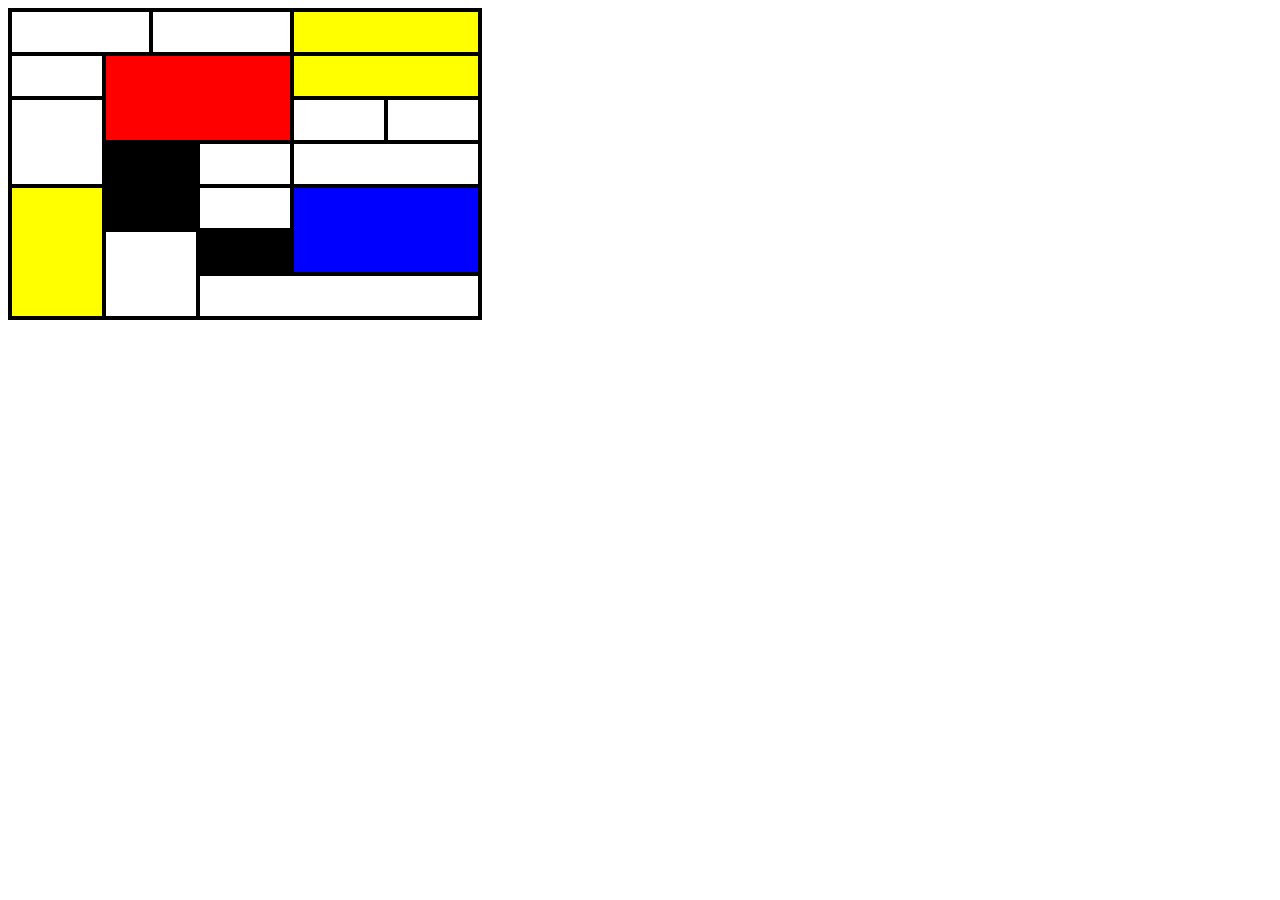
<file: HTML_Modul_5/index_table.html>
<!DOCTYPE html>
<html lang="en">
<head>
    <meta charset="UTF-8">
    <title>Title</title>
    <style type="text/css">
        TABLE {
            border-collapse: collapse; /* Убираем двойные границы между ячейками */
            background: #fff; /* Цвет фона таблицы */
            border: 4px solid #000; /* Рамка вокруг таблицы */
        }

        TH {
            width: 80px;
            height: 30px;
            padding: 5px; /* Поля вокруг текста */
            border: 4px solid #000; /* Рамка вокруг ячеек */
        }
    </style>
</head>
<body>
<table>
    <tr>
        <th colspan="2"></th><th colspan="2"></th><th colspan="2" style="background-color: yellow"></th>
    </tr>
    <tr>
        <th></th><th colspan="3" rowspan="2" style="background-color: red"></th><th colspan="2" style="background-color: yellow"></th>
    </tr>
    <tr>
        <th rowspan="2"></th><th></th><th></th>
    </tr>
    <tr>
        <th colspan="2" rowspan="2" style="background-color: black"><th></th></th><th colspan="2"></th>
    </tr>
    <tr>
        <th rowspan="3" style="background-color: yellow"></th><th></th><th colspan="2" rowspan="2" style="background-color: blue"></th>
    </tr>
    <tr>
        <th colspan="2" rowspan="2"></th><th style="background-color: black"></th>
    </tr>
    <tr>
        <th colspan="3"></th>
    </tr>
</table>
</body>
</html>
</file>
<file: Group28_presentation/css/style.css>
.wrapper {
    width: 800px;
    margin: 0 auto;
    border: 3px solid #0e7ac3;
    background:linear-gradient(#bbb, transparent 1px), linear-gradient(90deg,#bbb, transparent 1px);
    background-size: 20px 20px;
    background-position: left top;
    position: relative;
}
header img{
    display: block;
    margin-left: 215px;
    margin-top: 5px;
}
ul.menu {
    position: fixed;
    top: 8px;
}
ul.menu li {
     width: 200px;
     height: 30px;
     margin: 0 5px;
     border: 3px solid #0e7ac3;
     padding-top: 15px;
     text-align: center;
     color: #0e5282;
     background-color: transparent;
    margin-bottom: 10px;
 }
.menu a{
    text-decoration: none;
    color: #000;
}
ul.menu li:hover {
    background-color: #ff5821;
    color: #fff;
}
/*_____________________________________*/
.person{
    width: 573px;
    height: 350px;
    display: block;
    margin-left: 215px;
    margin-top: 40px;
    margin-bottom: 40px;
    border-bottom: 3px solid #0076c0;
    border-right: 3px solid #0076c0;
}

.foto{
    width: 200px;
    height: 280px;
    border: 3px solid #0076c0;
    display: inline-block;
    overflow: hidden;
}
.foto img{
    max-width: 100%;

}
.info{
    float: right;
    height: 206px;
    width: 350px;
    text-align: left;
}
.FIO{
    font-size: 18px;
    font-family: Verdana;
    font-weight: bolder;
}
.question{
    font-size: 20px;
    font-weight: bold;
    margin-top: 10px;
}
.answer{
    font-style: italic;
    font-size: 18px;
    color: #1311a8;
}
</file>
<file: HTML_Modul_1/CSS/style.css>
.wrapper{
    width: 35%;
    margin: auto;
    padding: 50px;
    background-color: white;
    box-shadow: 0 0 10px rgba(0,0,0,0.5);
}
IMG{
    width: 50%;
    height: auto;
}
.pic{
    text-align: center;
}
BODY{
    background-color: lightgrey;
}
</file>
<file: HTML_Modul_3/css/style.css>
.wrapper{
    margin: 0 auto;
    width: 966px;
}
.header-menu{
    width: 100%;
    height: 40px;
    background: linear-gradient(to top, #444343, #5e5e5e);
}
.header-menu li{
    color: white;
    display: inline-block;
    padding: 12px 24px;
    margin-right: 20px;
}
.header-menu li:hover{
    background: #484848;

}
h1{
    font-size: 55px;
    margin: 40px 0;
}
.sidebar{
    float: left;
    width: 300px;
    padding-top: 60px;
}
.sidebar li:first-child{
    border-top: 1px solid;
}
.sidebar li{
    border-left: 1px solid;
    padding: 15px 25px;
}
.sidebar li:hover{
    padding-left: 35px;
    font-weight: bold;
}
img{
    padding: 40px;
    border-top: 1px solid;
    border-left: 1px solid;
    margin-top: 60px;
    margin-left: 84px;
}
.content{
    display: inline-block;
    width: 660px;
}
.content p{
    text-align: justify;
    margin-left: 114px;
    margin-right: 35px;
    margin-top: 40px;
}
.footer-menu{
    margin-top: 50px;
    background: #e1e1e1;
}
.footer-menu li{
    color: #282828;
}
.footer-menu li:hover{
    text-decoration: underline;
    background: #e1e1e1;
}
</file>
<file: HTML_Modul_4/css/style.css>
.first-bg {
    background-color: #128aa7;
    border-bottom: 1px solid #5ef0ff;
    height: 28px;
}

.second-bg {
    background: linear-gradient(to top, #ffffff, #11cde1);
    height: 145px;
}

.third-bg {
    background: linear-gradient(to top, #0c739f, #41c6d3);
    height: 900px;
}

.wrapper {
    width: 1000px;
    background: #ffffff;
    margin: 0 auto;
    position: relative;
    top: -1074px;
    box-shadow: 0 0 10px rgba(0, 0, 0, 0.6);
}

/*______________TOP_HEADER_______________*/
.top-header {
    height: 174px;
    border-bottom: 1px solid #128aa7;
}

.box-logo {
    float: left;
    width: 50%;
    height: 145px;
}

.box-right {
    float: right;
    width: 50%;
}

.logo {
    padding-top: 10px;
    padding-left: 28px;
}

.country {
    float: right;
    padding-top: 25px;
    padding-right: 28px;
}

.country figure {
    display: inline-block;
    width: 65px;
}

.country a {
    font-size: 12px;
    color: #128aa7;
}

.country figcaption {
    text-align: center;
}

.country p {
    text-align: center;
}

.info {
    padding-left: 330px;
    padding-top: 10px;
    font-size: 14px;
    color: #128aa7;
}

.country {

}

.midle-header img {
    height: 237px;
    border-bottom: 1px solid #128aa7;
}

.midle-header {
    height: 237px;
}

/*_________________________________________*/
#menu {
    background: #323232;
    width: 100%;
    border-bottom: 1px solid #000000;
    text-align: center;
    float: left;
    font-family: Verdana, Arial, Helvetica, sans-serif;
    box-shadow: 0 0 15px rgba(0,0,0,0.7);
}

#menu a {
    color: white;
    text-decoration: none;
}

#menu ul {
    padding: 0;
    margin: 0;

}

#menu li {
    list-style: none;
    padding: 0;
    width: 142px;
    margin: 0 auto;
    float: left;
    line-height: 50px;
    font-size: 15px;

}
#menu li:hover {
    background: #545353;
}

#menu li ul {
    position: absolute;
    display: none;

}

#menu li ul li {
    float: none;
    display: inline;
    width: 142px;
    line-height: 35px;
}

#menu li ul li:hover {
    background: #545353;

}

#menu li:hover ul {
    display: block;
    box-shadow: 0 0 15px rgba(0,0,0,0.7);
}

#menu li ul li {
    display: block;
    background: #303030;
}
/*___________________________________*/
.fon {
    width: 1000px;
    overflow: hidden; /* чтобы лишее обрезалось */
    padding-bottom: 20px;
}
.leftColumn {
    width: 199px;
    float: left;
    background: #edeef0;
    padding-bottom: 500px;
    margin-bottom: -500px;
    border-right: 1px solid #c7cacf;
    padding-left: 20px;
}
.centerColumn {
    width: 566px;
    float: left;
    background: #ffffff;
    padding-bottom: 500px;
    margin-bottom: -500px;
}
.rightColumn {
    width: 192px;
    float: left;
    background: #edeef0;
    padding-bottom: 500px;
    margin-bottom: -500px;
    padding-left: 20px;
    border-left: 1px solid #c7cacf;
}
.news{
    color: #424c43;
    font-size: 20px;
    text-align: center;
    padding: 20px 0;
}
footer{
    position: absolute;
    top: 1000px;
    left: 400px;
    color: white;
}
</file>
<file: HTML_Modul_5/css/style.css>
@font-face {
    font-family: 'HelveticaNeue Regular';
    src: url('../fonts/HelveticaNeue-Regular/HelveticaNeue.eot');
    src: url('../fonts/HelveticaNeue-Regular/HelveticaNeue.eot?iefix') format('eot'),
    url('../fonts/HelveticaNeue-Regular/HelveticaNeue.woff') format('woff'),
    url('../fonts/HelveticaNeue-Regular/HelveticaNeue.ttf') format('truetype'),
    url('../fonts/HelveticaNeue-Regular/HelveticaNeue.svg#webfont') format('svg');
}

body {
    background: url(../img/bg.jpg) no-repeat;
    font-family: 'HelveticaNeue-Regular', monospace;
    -moz-background-size: 100%; /* Firefox 3.6+ */
    -webkit-background-size: 100%; /* Safari 3.1+ и Chrome 4.0+ */
    -o-background-size: 100%; /* Opera 9.6+ */
    background-size: 100%; /* Современные браузеры */
}

header {
    width: 100%;
    height: 36px;
    background-color: #085596;
}
.wrapper{
    width: 100%;
}
.header-menu {
    float: right;
}

.header-menu li {
    color: #60b5ed;
    display: inline;
    padding: 10px 10px;
    line-height: 36px;
}

.header-menu li.flag {
    box-sizing: border-box;
    padding-left: 35px;
    position: relative;
}

.header-menu li:hover {
    background-color: #4eabda;
    color: white;
}

.header-menu li:nth-child(6):after {
    float: right;
    content: "";
    display: block;
    width: 1px;
    height: 30px;
    margin: 3px 0 0 0;
    background-color: #56a2dc;
}

.header-menu a {
    color: #60b5ed;
}

.header-menu li:hover a {
    color: white;
}

.flag:before {
    position: absolute;
    content: "";
    background: url(../img/flag.png) 0 6px no-repeat;
    display: block;
    height: 36px;
    width: 25px;
    left: 0;
    top: 1px;
}
.text-send{
    font-size: 13px;
    margin-bottom: 5px;
}
.header-form {
    width: 100%;
    height: 60px;
    background: rgba(0, 0, 0, 0.63);
    margin-bottom: 2px;
    text-align: center;
}
.header-form p{
    color: white;
    font-size: 25px;
    padding-top: 15px;
}

.main-form {
    width: 100%;
    background: rgba(0, 0, 0, 0.63);
    text-align: center;
}

.img-text {
    background: url(../img/hr.png) 0 8px no-repeat;
    color: #999999;
    text-align: center;
    width: 276px;
    margin: 30px auto;

}
.main-box-form{
    width: 560px;
    margin: 0 auto;
}
main {
    width: 100%;
    margin: 70px 0 106px 0;
}

.header-menu-second li {
    box-sizing: border-box;
    padding: 8px 13px;
    line-height: 36px;
    border: 1px solid transparent;
}

.header-menu-second li:hover {
    border: 1px solid #479bd4;
    background: linear-gradient(to top, #2e7ac4, #479bd4);
}
.text-fild{
    width: 259px;
    height: 35px;
    margin-bottom: 20px;
    padding-left: 17px;
    background-color: #0f0f0f;
    border-top: transparent;
    border-left: transparent;
    border-right: transparent;
    border-bottom: 1px solid #484948;
}
.text-fild:focus{
    box-shadow: 0 0 10px 4px rgba(83,141,181,0.6), inset 0 0 10px 4px rgba(0,0,0,0.3);
    background-color: #1b5288;
}
.box-form{
    color: white;
    padding: 35px 0;
}
.form-size{
    width: 276px;
    margin: 0 auto;
    text-align: left;
}
.login{
    text-align: center;
}
.button{
    width: 150px;
    height: 37px;
    margin: 20px 0;
    background: linear-gradient(to top, #2e7ac4, #479bd4);
    border: 1px solid #479bd4;
    border-radius: 3px;
    font-family: 'HelveticaNeue-Regular', monospace;
    font-size: 14px;
    color: white;
}
.keeplogin input{
    margin: 0;
    width: 13px;
    height: 13px;
}
input{
    font-family: 'HelveticaNeue-Regular', monospace;
    font-size: 16px;
}
.footer-text{
    font-family: 'HelveticaNeue-Regular', monospace;
    font-size: 10px;
}
</file>
<file: HTML_Modul_6/css/style.css>
.wrapper{
    width: 913px;
    margin: 0 auto;
    height: 200px;

}
.top-header{
    position: relative;
}
.header-text-logo{
    position: absolute;
    font-family: Lucida Sans Unicode, Arial;
    top: 135px;
    left: 3px;
    font-size: 31px;
    color: #cececd;
}
.header-text-logo span{
    font-size: 53px;
}
.header-text-logo-two{
    position: absolute;
    font-family: Lucida Sans Unicode, Arial;
    color: #b91200;
    font-size: 26px;
    top: 188px;
    left: 67px;
}
.number:before{
    position: absolute;
    content: "";
    display: block;
    width: 22px;
    height: 22px;
    background: url(../img/fone.png) no-repeat 1px 1px, linear-gradient(to top, #236988, #0c3357);
    border-radius: 11px;
    left: 8px;
}
.number{
    position: relative;
    margin-top: 22px;
    padding-left: 32px;
    color: #5e696d;
    font-size: 19px;
    font-family: "Arial", sans-serif;
    display: inline-block;
}
.form-size{
    width: 495px;
    height: 27px;
    background: linear-gradient(to top, #0c3357, #236988);
    border-radius: 4px;
    position: relative;
    display: inline-block;
    left: 11px;
    top: -5px;
    box-shadow: 3px 3px 11px -5px #000;
}
.form-size:before{
    position: absolute;
    content: "";
    display: block;
    width: 27px;
    height: 27px;
    background: url(../img/user.png) no-repeat 1px 1px;
    border-radius: 11px;
    left: 6px;
    top: 4px;
}
.text-field{
    margin-top: 5px;
    width: 106px;
    height: 10px;
    font-size: 11px;
    padding-left: 5px;
}
.first-field{
    margin-left: 26px;
}
#lastname{
    margin-right: 4px;
}
.header-text{
    color: white;
    font-size: 11px;
    display: inline-block;
    font-family: Lucida Sans Unicode, Arial;
    letter-spacing: -0.3px;
}
#header-text-two{
    color: #bfbfbf;
    position: absolute;
    margin-left: 21px;
    margin-top: 3px;
    font-size: 12px;
    border-bottom: 1px solid #bfbfbf;
    letter-spacing: 0;
}
.icons{
    width: 75px;
    height: 19px;
    border: 1px solid #c1c8cb;
    border-radius: 10px;
    display: inline-block;
    position: absolute;
    margin-left: 24px;
    margin-top: 19px;
}
.icons-img-one{
    margin-left: 9px;
}
.icons-img-two{
    margin-left: 4px;
}
.icons-img-three{
    margin-left: 5px;
}
.header-bg{
    margin-left: 2px;
    margin-top: 5px;
}
.header-menu{
    height: 34px;
    width: 100%;
    background-color: #101213;
    margin-top: 1px;
    border-radius: 8px;
    color: white;
    box-shadow: 3px 3px 11px -5px #000;
}
.header-menu-point{
    display: inline-block;
    padding: 4px 18px 0 19px;
    height: 21px;
    font-size: 14px;
    text-decoration: none;
    color: white;
    font-family: Lucida Sans Unicode, Arial;
    margin: -2px;
}

.header-menu-point-1{
    margin-left: -5px;
}
.header-menu-point-2{
    margin-left: -11px;
}
.header-menu-point-3{
    margin-left: -15px;
}
.first-menu{
    padding-left: 129px;
    padding-top: 6px;
    display: inline-block;
}
.header-menu-point:hover{
    background: linear-gradient(to top, #0c3357, #236988);
    border-radius: 13px;
}
.second-menu{
    position: relative;
    font-family: Lucida Sans Unicode, Arial;
    display: inline-block;
    font-size: 11px;
    padding-left: 77px;
    top: -2px;
    left: 1px;
}
.header-menu-spoint{
    display: inline-block;
    margin-right: 14px;
}
.second-menu:before{
    position: absolute;
    content: "";
    display: block;
    width: 21px;
    height: 21px;
    background: url(../img/cart.png) no-repeat 1px 1px;
    left: 48px;
}
.blue-text{
    font-size: 12px;
    color: #0d5a8f;
}
.blue-text-right{
    margin-left: 5px;
}
.header-form{
    display: inline-block;
    color: #0d5a8f;
    font-weight: bold;
    font-family: Lucida Sans Unicode, Arial;
    font-size: 10px;
    letter-spacing: 1px;
}
.header-f{
    text-align: center;
    position: relative;
    margin-bottom: 20px;
}
.header-form:nth-child(2){
    font-size: 12px;
    position: absolute;
    left: 58px;
    top: -2px;
    margin-left: 66px;
    margin-right: 74px;
}
.header-form:nth-child(1){
    position: absolute;
    left: 19px;
    top: 2px;
}
.header-form:nth-child(3){
    position: absolute;
    left: 354px;
}
.header-form-select{
    display: inline-block;
    font-family: Arial, "Lucida Sans Unicode";
    font-size: 10px;
    line-height: 9px;
    margin-left: 17px;
}
.form-auto{
    width: 413px;
    height: 133px;
    border: 1px solid #b6b6b7;
    border-radius: 17px;
    margin-top: 13px;
    margin-left: 6px;
    position: relative;
    box-shadow: 3px 3px 11px -5px #000;
}
.select-field{
    width: 116px;
    background: transparent;
    height: 18px;
    border-left: 2px solid #a8a8a8;
    border-top: 2px solid #a8a8a8;
    border-right: 0;
    border-bottom: 0;
    border-radius: 0;
    line-height: 1;
}
.wrapper-select{
    display: inline-block;
    margin-bottom: 5px;
    position: absolute;
    left: 92px;
    overflow: hidden;
    height: 18px;
    background: url(../img/arrow.jpg) no-repeat right white;
    width: 99px;
}
.year{
    width: 55px;
}
.marg-section{
    margin-bottom: 2.5px;
}
.select-group{
    position: relative;
}
.select-group-two{
    display: inline;
    left: 205px;
    top: -90px;
}
.gray-text{
    color: #77858b;
}
.left-menu{
    font-family: Arial, "Lucida Sans Unicode";
    font-size: 12px;
    font-weight: 600;
    width:190px;
    display: inline-block;
    float: left;
}
.right-menu{
    float: right;
}
.name-side-menu{
    width: 144px;
    height: 20px;
    border: 1px solid #8b979c;
    border-radius: 14px;
    padding-left: 40px;
    padding-top: 8px;
    position: relative;
    color: #114165;
    box-shadow: 3px 3px 11px -5px #000;
    margin-bottom: 14px;
}
.list-menu{
    margin: 13px 0 13px 40px;
    line-height: 10px;
    color: #465961;
    position: relative;
}
.list-menu:before{
    position: absolute;
    content: "";
    display: block;
    width: 4px;
    height: 4px;
    border-radius: 5px;
    border: 2px solid #465961;
    left: -12px;
    top: 1px;
}
.list-menu:hover{
    color: #0c3256;
    font-size: 13px;
    font-style: italic;
    text-decoration: underline;
}
.list-menu:hover:before{
    border: 3px solid #0c3256;
}
.no-before:hover:before{
    border: hidden;
}
.checkbox {
    width: 11px;
    height: 11px;
}
.checkbox + label {
    cursor: pointer;
}
.checkbox:not(checked) {
    position: absolute;
    opacity: 0;
}
.checkbox:not(checked) + label {
    position: relative;
    padding: 0 0 0 20px;
}

.checkbox:not(checked) + label:before {
    content: '';
    position: absolute;
    left: 0;
    width: 11px;
    height: 11px;
    background: white;
    border-top: 1px solid #1c4360;
    border-left: 1px solid #1c4360;
    border-right: 1px solid #1c4360;
    border-bottom: 1px solid #809aad;
    box-shadow: inset 3px 3px 2px rgba(0,0,0,.4);
}
.checkbox:checked + label:before {
    background: #383c5b;
}
.choose{
    width: 82px;
    height: 26px;
    background: linear-gradient(to top, #0c3357, #236988);
    border: hidden;
    border-radius: 13px;
    font-family: Arial, "Lucida Sans Unicode";
    color: white;
    font-size: 11px;
    margin-left: 40px;
    margin-top: 15px;
}
.choose:hover{
    background: linear-gradient(to top, #236988, #0c3357);
}
.list-menu:nth-child(5n+1):hover{
    color: #114165;
    font-size: 12px;
    font-style: normal;
    text-decoration: none;
}
.list-menu:nth-child(5n+1){
    position: relative;
    width: 120px;
    height: 18px;
    border: 1px solid #8b979c;
    border-radius: 14px;
    padding-left: 32px;
    padding-top: 9px;
    color: #114165;
    font-weight: 600;
    margin-left: 3px;
}
.list-menu:nth-child(5n+1):before{
    position: absolute;
    content: "";
    display: block;
    width: 14px;
    height: 14px;
    border-radius: 12px;
    border: 5px solid #114165;
    left: 2px;
    top: 1px;
}
.name-side-menu:before{
    position: absolute;
    content: "";
    display: block;
    width: 24px;
    height: 24px;
    border-radius: 12px;
    background: url(../img/list.png) no-repeat 6px 4px, linear-gradient(to top, #236988, #0c3357);
    left: 3px;
    top: 2px;
}
main{
    margin-top: 18px;
}
.wheels-img{
    width: 526px;
    height: 632px;
    background: linear-gradient(to top, #93a7b0, #e5e7e8);
    display: inline-block;
}
.no-before:before{
    border: hidden;
}
.item{
    text-align: center;
    width: 140px;
    display: inline-block;
    margin: 16px;
}
.p-img{
    width: 140px;
    height: 125px;
    background-color: white;
    border: 1px solid #a7b1b4;
    border-radius: 10px;
    padding-top: 5px;
}
.first-title{
    color: #206988;
    font-family: Arial, "Lucida Sans Unicode";
    font-size: 14px;
    font-weight: 600;
}
.second-title{
    font-family: Arial, "Lucida Sans Unicode";
    font-size: 14px;
}
.item figcaption{
    font-family: Arial, "Lucida Sans Unicode";
    font-size: 14px;
    font-weight: 600;
    font-style: italic;
    color: #114165;
}
.foot-img{
    line-height: 90px;
    text-align: center;
}
.foot-img img{
    vertical-align: middle;
}
footer {
    width: 913px;
    height: 100px;
    background-color: #213a4d;
    text-align: center;
    font-family: Arial, "Lucida Sans Unicode";
}
.foot-link{
    color: #bec6c9;
    padding-top: 10px;
    font-size: 14px;
}
.foot-link a{
    text-decoration: none;
    color: #bec6c9;
}
.foot-link a:hover{
    color: #52abcb;
}
.copyright{
    color: #7f4740;
    font-size: 10px;
    padding-top: 20px;
}
</file>
<file: HTML_Modul_7/css/style.css>
@font-face {
    font-family: 'League-Gothic';
    src: url('../fonts/League-Gothic/LeagueGothic-CondensedItalic.otf');
    src: url('../fonts/League-Gothic/LeagueGothic-CondensedRegular.otf');
    src: url('../fonts/League-Gothic/LeagueGothic-Italic.otf');
    src: url('../fonts/League-Gothic/LeagueGothic-Regular.otf');
}
.header{
    background: url(../img/bg.jpg) no-repeat center;
    -webkit-background-size: cover;
    -moz-background-size: cover;
    -o-background-size: cover;
    background-size: cover;
}
.wrapper--header{
    line-height: 150px;
}
.wrapper{
    max-width: 960px;
    margin: 0 auto;
    padding: 0 20px;
    box-sizing: border-box;
}
.logo{
    text-decoration: none;
    color: white;
    font-family: 'League-Gothic', Arial;
    font-size: 47px;
    text-shadow: 0 1px 2px rgba(0,0,0,0.5);
}
.logo__letters{
    background: -webkit-linear-gradient(#745083, #33263a);
    -webkit-background-clip: text;
    -webkit-text-fill-color: transparent;
    text-shadow: none;
}
.menu{
    display: inline-block;
    float: right;
}
.menu__item{
    display: inline-block;
    padding-left: 20px;
}
.menu__item a{
     text-decoration: none;
     color: white;
     font-family: 'League-Gothic', Arial;
     font-size: 25px;
     text-shadow: 0 1px 2px rgba(0,0,0,0.5);
     padding: 0 5px 0 5px;
     letter-spacing: 0;
 }
.menu__item a:hover{
    border-bottom: 2px solid #edbfff;
}
.slider{
    background: rgba(0,0,0,0.5);
    margin-top: 50px;
}
.headerSlider{
    width: 60%;
    padding: 90px 0;
    font-family: 'League-Gothic', Arial;
}
.headerSlider__main__header{
    color: #fefefe;
    font-size: 65px;
    line-height: 61px;
}
.headerSlider__middle__header{
    color: #edbfff;
    font-size: 30px;
    text-shadow: 0px 2px 2px rgba(0,0,0,0.5);
}
.headerSlider__text{
    font-family: sans-serif;
    color: white;
    font-size: 15px;
    line-height: 25px;
}
.wrapper--slider{
    position: relative;
}
.iphone{
    position: absolute;
    float: right;
    top: -20px;
    right: 5%;
    height: 95%;
}
/*___Радио кнопка(начало)___*/
.wrapper__radio{
    padding: 90px 0 45px 0;
    margin: 0 auto;
    width: 115px;
}
.second__radio{
    width: auto;
    position: absolute;
    bottom: -70px;
    left: 30%;
    padding: 0;
}
label {
    display: inline-block;
    cursor: pointer;
    position: relative;
    padding-left: 15px;
    margin-right: 10px;
    font-size: 13px;
}
input[type=radio] {
    display: none;
}
label:before {
    content: "";
    display: inline-block;
    width: 17px;
    height: 17px;
    margin-right: 10px;
    position: absolute;
    left: 0;
    bottom: 1px;
    background-color: rgba(0, 0, 0, .5);
}
.second__radio label:before{
    background-color: rgba(256, 256, 256, .5);
    border: 1px solid #a9a9a9;
}
.wrapper__radio label:before {
    border-radius: 8px;
}
input[type=radio]:checked + label:before {
    content: "\2022";
    color: #f3f3f3;
    font-size: 35px;
    text-align: center;
    line-height: 18px;
}
.second__radio input[type=radio]:checked + label:before{
    color: black;
    font-size: 40px;
}
/*___Радио кнопка(конец)___*/
.about{
    background: -webkit-linear-gradient(#745083, #322539);
    border-top: 1px solid #33253a;
    border-top: 1px solid #0d151b;
}
.headerSlider .headerSlider__middle__about{
    color: white;
    margin-bottom: 10px;
    position: relative;
}
.headerSlider__middle__about:before{
    content: "";
    display: inline-block;
    width: 30px;
    height: 30px;
    position: absolute;
    left: -43px;
    bottom: 4px;
    background: url(../img/sprite.png) 0 0 no-repeat;
}
.sprite_1:before{
    background-position: 0 -33px;
}
.sprite_2:before{
    background-position: 0 -66px;
}
.headerSlider__read__more{
    font-size: 20px;
    color: white;
    text-shadow: none;
    text-align: right;
    margin-top: 20px;
}
.headerSlider__read__more:hover{
    text-shadow: 0px 0px 18px rgba(256, 256, 256, 0.8);
    cursor: pointer;
}
.headerSlider--about{
    width: 33%;
    display: inline-block;
    box-sizing: border-box;
    padding-left: 55px;
}
.mainContent{
    background-color: #f9f9f9;
    border-bottom: #e6e6e6;
    padding: 70px 0 0 0;
}
.leftMainContent{
    display: inline-block;
    width: 45%;
    background-color: #fff;
    box-sizing: border-box;
    padding: 30px 35px;
    margin-left: 4.5%;
    box-shadow: 0 2px 2px rgba(0,0,0,0.3);
    position: relative;
}
.leftMainContent__header{
    color: #edbfff;
    font-size: 30px;
    font-family: 'League-Gothic', Arial;
    margin-bottom: 10px;
}
.leftMainContent__header:before{
    content: "";
    display: inline-block;
    width: 50px;
    height: 50px;
    position: absolute;
    left: -25px;
    top: 20px;
    background: url(../img/men_circle.png) 0 0 no-repeat;
}
.leftMainContent__text:before{
    content: "";
    display: inline-block;
    width: 0;
    height: 0;
    position: absolute;
    border: 15px solid white;
    right: 15%;
    bottom: -15px;
    box-shadow: 2px 2px 2px rgba(0,0,0,0.3);
    transform: rotate(45deg);
    -webkit-transform: rotate(45deg);
}
.leftMainContent__header__gray{
    color: #454545;
}
.leftMainContent__text{
    font-family: sans-serif;
    color: #454545;
    font-size: 14px;
}

.rightMainContent{
    display: inline-block;
    width: 45%;
    box-sizing: border-box;
    padding: 30px 0 30px 30px;
    margin-left: 4.5%;
    vertical-align: top;
}
.rightMainContent__header__gray{
    color: #454545;
    font-size: 30px;
    font-family: 'League-Gothic', Arial;
    margin-bottom: 10px;
}
.rightMainContent__text{
    font-family: 'Open Sans', sans-serif;
    font-weight: 300;
    padding-left: 60px;
    color: #454545;
    font-size: 13px;
}
.rightMainContent__text__bold{
    font-weight: 800;
    margin-top: 25px;
    position: relative;
}
.rightMainContent_read_more{
    font-family: 'League-Gothic', Arial;
    font-size: 16px;
    text-align: right;
    margin-top: 20px;
}
.rightMainContent__text__bold:before{
    content: "";
    display: inline-block;
    width: 50px;
    height: 50px;
    position: absolute;
    left: 0;
    top: -3px;
    background: url(../img/circle.png) 0 0 no-repeat;
}
.wrapper--marks{
    padding: 0 3%;
}
.marks{
    padding: 30px 70px;
    border-top: 1px solid #e6e6e6;
    border-bottom: 1px solid #e6e6e6;
    line-height: 66px;
    text-align: justify;
    text-align-last: justify;
}
.logos{
    vertical-align: middle;
}
.news{
    background: #ececec;
    border: none;
}
.mainNews__buller{
    color: #454545;
    font-size: 40px;
    font-family: 'League-Gothic', Arial;
}
.mainNews__header{
    color: #454545;
    font-size: 30px;
    font-family: 'League-Gothic', Arial;
}
.mainNews__text{
    font-family: 'Open Sans', sans-serif;
    font-size: 13px;
    color: #787878;
}
.mainNews__copy{
    font-family: "Times New Roman", sans-serif;
    font-size: 11px;
    font-style: italic;
    color: #b1b1b1;
    text-shadow: 1px 1px 0 rgba(256,256,256,0.99);
    padding: 5px 0;
}
.headerSlider--news{
    width: 30%;
    display: inline-block;
    padding-left: 5%;
}
.headerSlider--news:first-child{
    padding-left: 0;
    vertical-align: top;
}
.footer{
    background: url(../img/footer_bg.jpg) no-repeat center;
    -webkit-background-size: cover;
    -moz-background-size: cover;
    -o-background-size: cover;
    background-size: cover;
    padding: 20px 0;
}
.menuFooter{
    float: none;
    line-height: 100px;
    display: inline-block;
}
.menuFooter .menu__item__footer a{
    font-size: 18px;
}
.copyright{
    font-family: 'Open Sans', sans-serif;
    font-size: 12px;
    float: right;
    display: inline-block;
    line-height: 100px;
    vertical-align: middle;
    color: white;
}
.copyright span{
    font-weight: bold;
}
@media (max-width: 885px) {
    .wrapper{
        max-width: 760px;
    }
    .menu{
        float:none;
    }
    .menu__item{
        padding: 0 20px 0 0;
    }
    .wrapper--header{
        line-height: 80px;
    }
    .headerSlider{
        width: 50%;
    }
    .headerSlider__text__hidden{
        visibility: hidden;
    }
    .headerSlider--about {
        width: 33%;
    }
    .headerSlider--news {
        width: 29%;
    }
}
@media (max-width: 680px) {
    .wrapper{
        max-width: 480px;
    }
    .menu--close{
        margin: 0 auto;
        display: block;
        position: absolute;
        top: 110px;
        width: 240px;
        left: 0;
        right: 0;
        z-index: 2;
    }
    .menu--close ul{
        width: 240px;
        margin: 0 auto;
        border: 1px solid black;
        border-radius: 10px;
        border-bottom-right-radius: 0;
        border-bottom-left-radius: 0;
    }
    .menu--close ul:hover{
        border-radius: 10px;
    }
    .menu--close ul li{
        display: none;
        text-align: center;
        line-height: 40px;
        border-bottom: 1px solid #36283e;
        border-top: 1px solid #523e5a;
        background: rgba(54, 41, 62, 0.9);
    }
    .menu__item{
        padding: 0;
    }
    .menu--close ul li:first-child{
        border-top-right-radius: 10px;
        border-top-left-radius: 10px;
        display: block;
    }
    .menu--close ul:hover li{
        display: block;
    }
    .menu--close ul li:last-child{
        border-bottom-right-radius: 10px;
        border-bottom-left-radius: 10px;
    }
    .menu--close ul li:hover{
        background: rgba(41, 33, 47, 0.99);
        border-bottom: 2px solid #edbfff;
    }
    .wrapper--header {
        text-align: center;
        line-height: 140px;
    }
    .headerSlider--about {
        width: 95%;
    }
    .headerSlider .headerSlider__middle__about {
        font-size: 22px;
    }
    .headerSlider{
        padding: 40px 0 40px 50px;
    }
    .news .headerSlider--news {
        width: 95%;
        padding: 40px 20px;
    }
    .leftMainContent{
        width: 95%;
    }
    .menu__item__footer{
        font-size: 15px;
    }
    .rightMainContent{
        width: 95%;
        margin-top: 80px;
    }
    .hidden_text{
        display: none;
    }
    .headerSlider__main__header{
        font-size: 34px;
    }
    .headerSlider__middle__header {
        font-size: 17px;
    }
    .copyright {
        text-align: center;
        display: block;
        line-height: 0;
        float: none;
    }
    .marks img {
        width: 25%;
        padding: 0 10px;
    }
}
@media (max-width: 420px) {
    .wrapper {
        max-width: 320px;
    }
    .iphone{
        display: none;
    }
    .menu__item__footer{
        display: none;
    }
    .headerSlider__main__header {
        font-size: 26px;
    }
    .headerSlider {
        width: 90%;
    }

}
</file>
